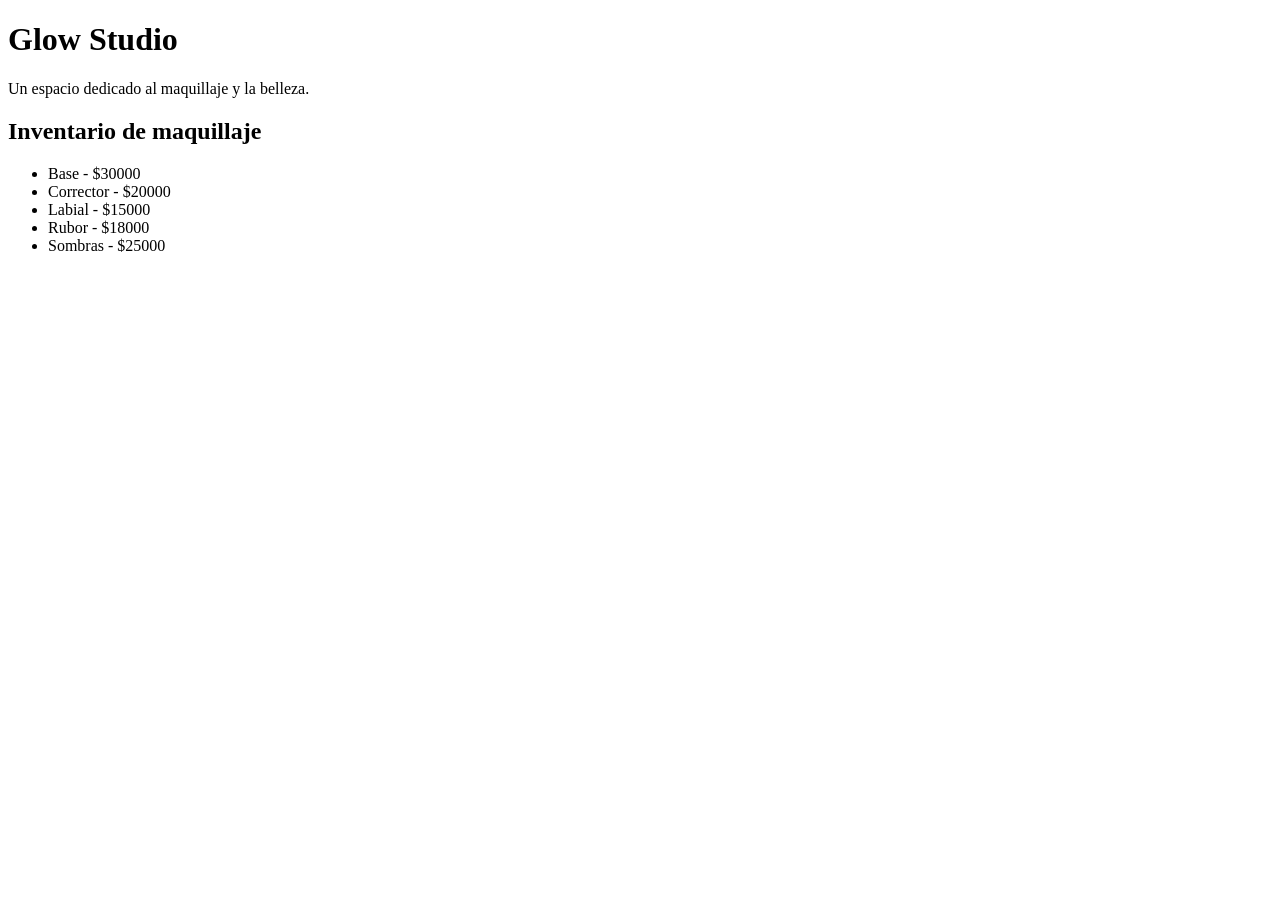
<file: arrays.html>
<!DOCTYPE html>
<html lang="es">
<head>
    <meta charset="UTF-8">
    <title>Glow Studio</title>
</head>
<body>

    <h1>Glow Studio</h1>
    <p>Un espacio dedicado al maquillaje y la belleza.</p>

    <h2>Inventario de maquillaje</h2>
    <ul id="lista"></ul>

    <script src="arrays.js"></script>
</body>
</html>
</file>
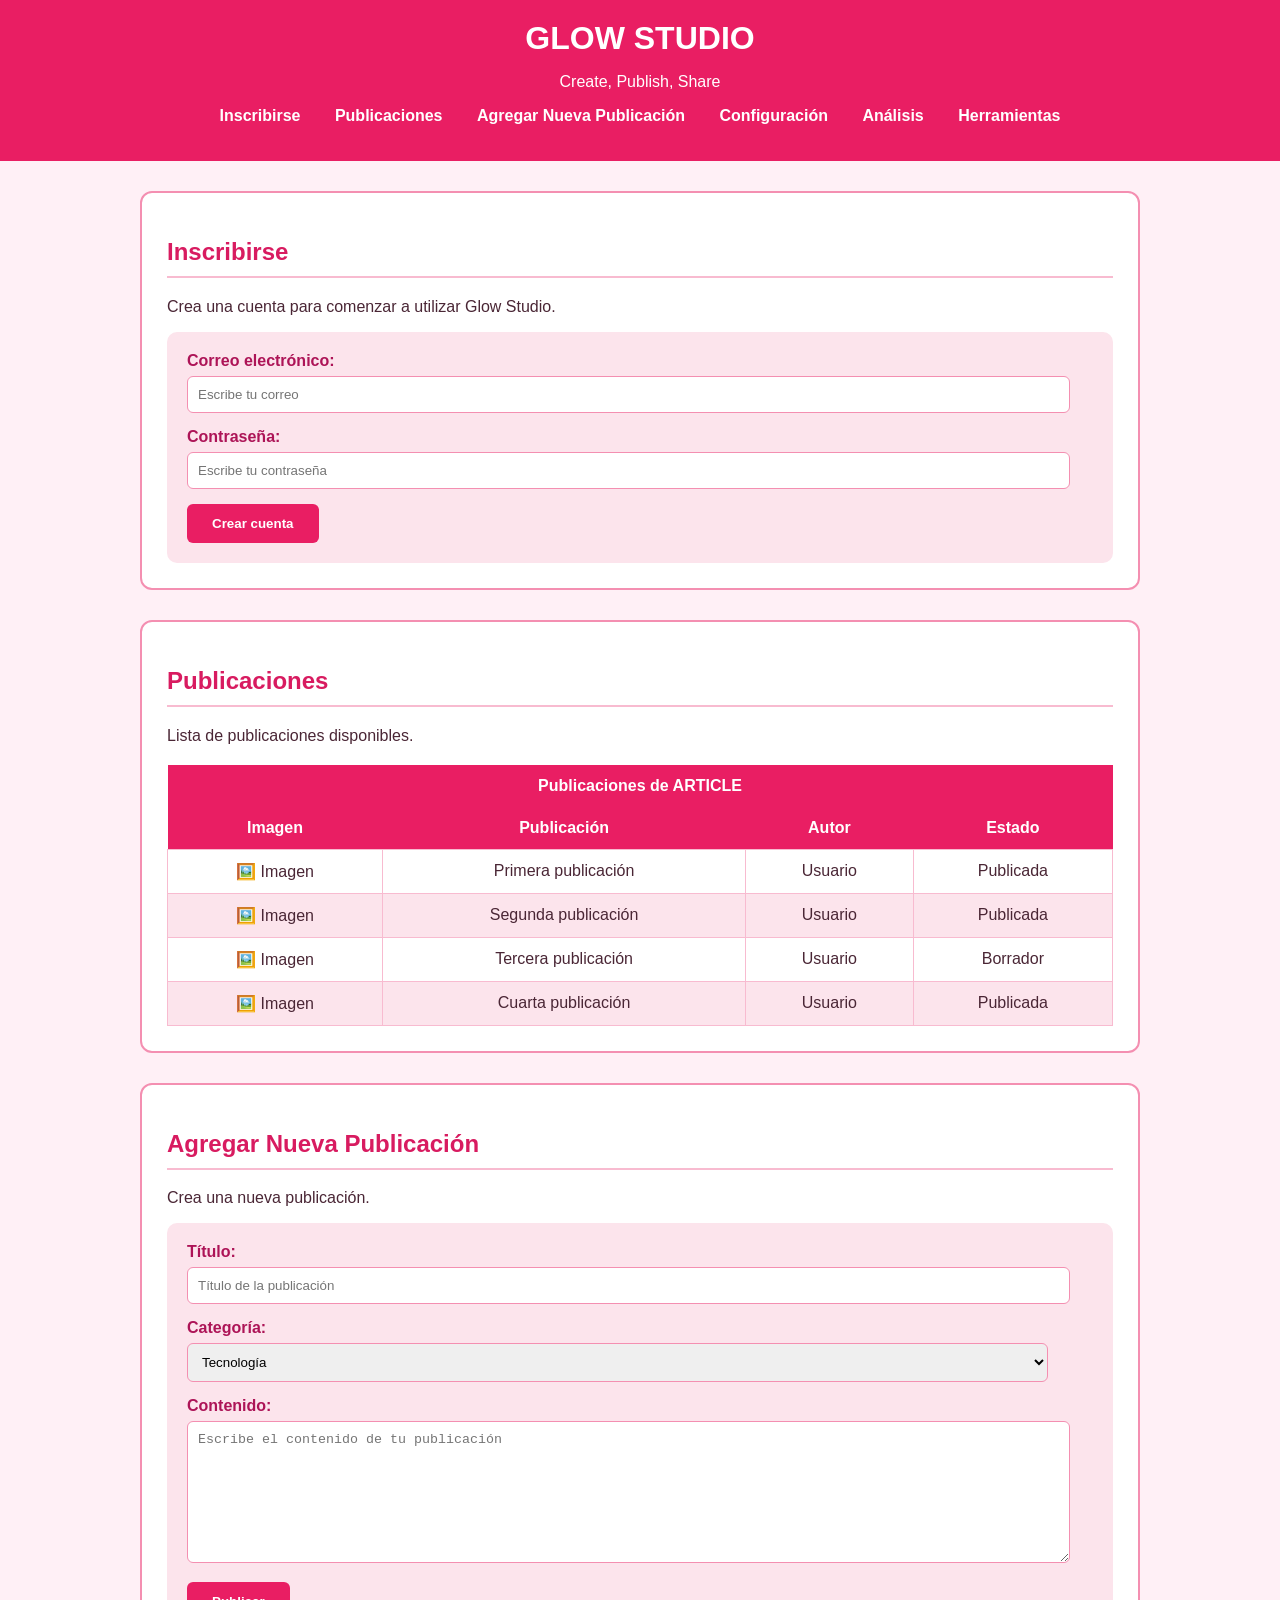
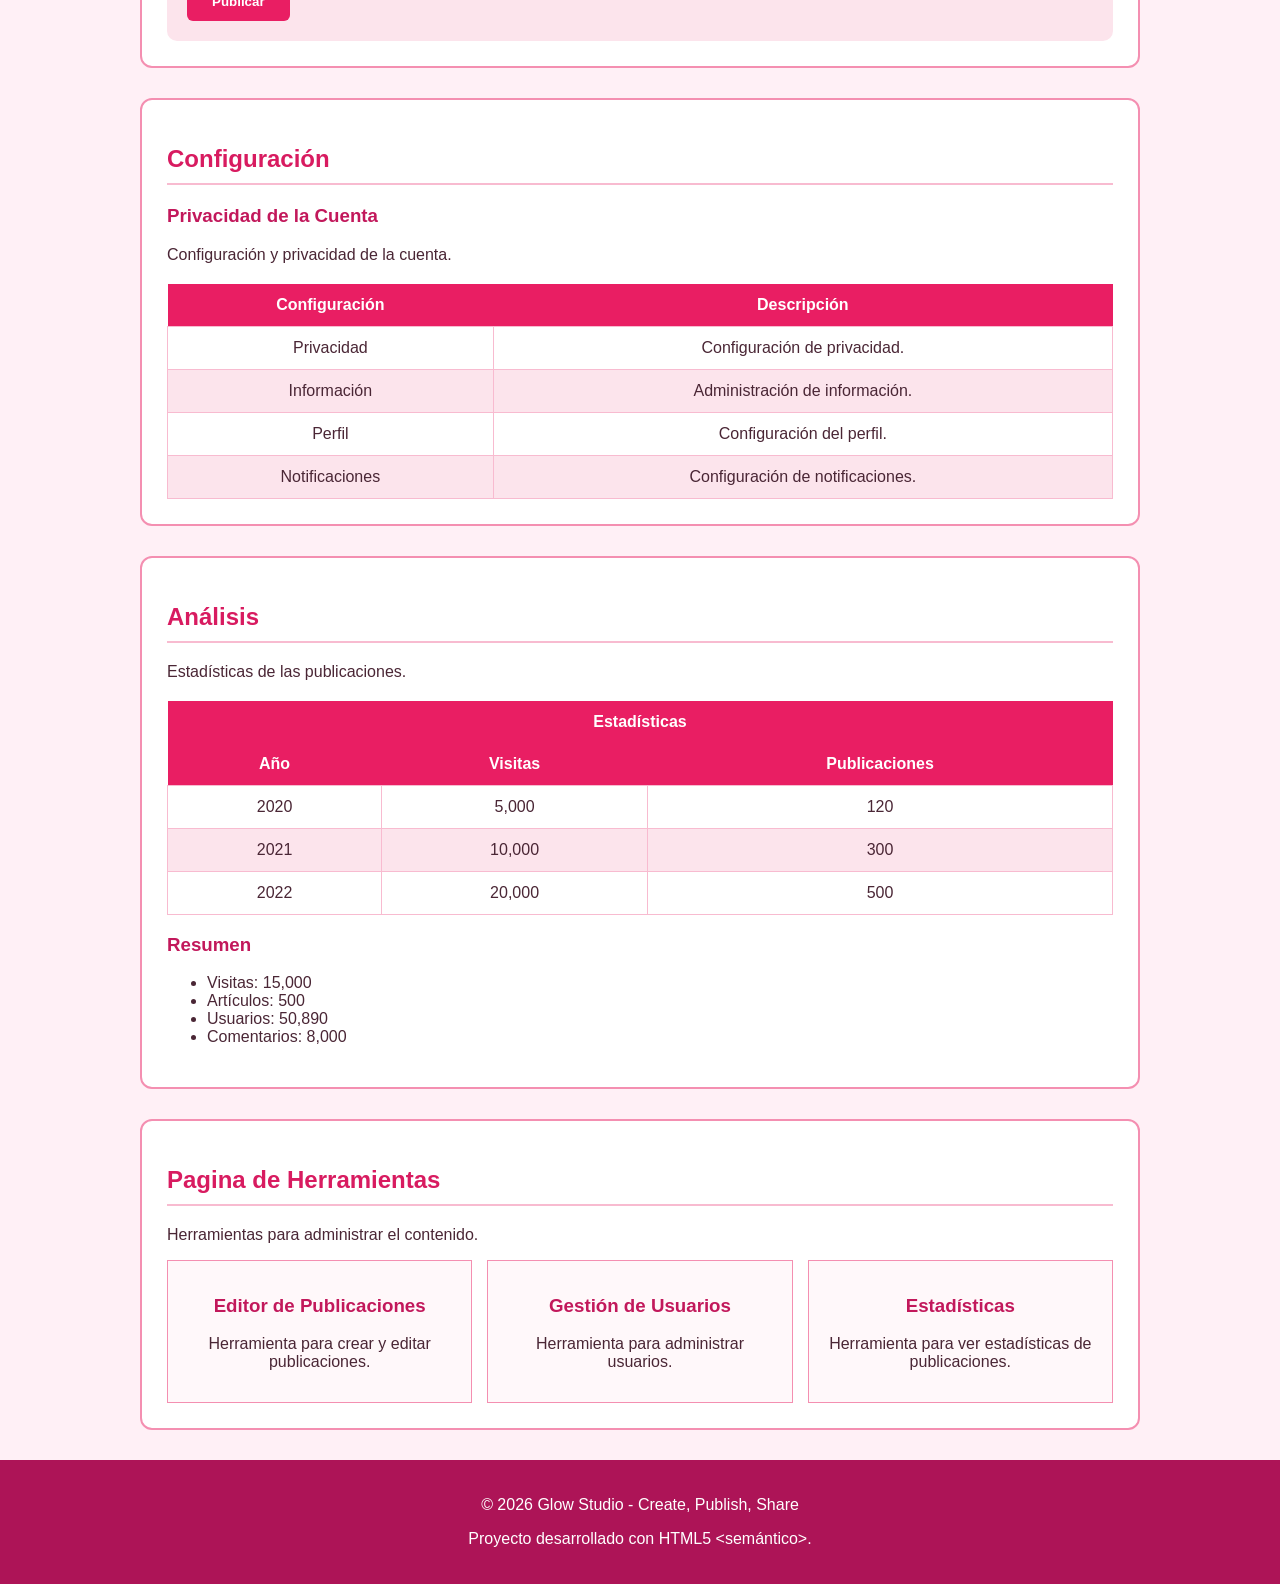
<file: clonacion visual.html>
<!DOCTYPE html>
<html lang="en">
<head>
    <meta charset="UTF-8">
    <meta name="viewport" content="width=<!DOCTYPE html>

    <!DOCTYPE html>
<html lang="es">

<head>
    <meta charset="UTF-8">
    <meta name="viewport" content="width=device-width, initial-scale=1.0">

    <title> Glow studio| Create, Publish, Share</title>

    <style>
        body {
            font-family: Arial, sans-serif;
            background-color: #fff0f6;
            color: #4a2635;
            margin: 0;
        }

        header {
            background-color: #e91e63;
            color: white;
            padding: 20px;
            text-align: center;
        }

        header h1 {
            margin: 0;
        }

        nav ul {
            list-style: none;
            padding: 0;
        }

        nav li {
            display: inline;
            margin: 0 15px;
        }

        nav a {
            color: white;
            text-decoration: none;
            font-weight: bold;
        }

        main {
            width: 90%;
            max-width: 1000px;
            margin: 30px auto;
        }

        section {
            background-color: white;
            border: 2px solid #f48fb1;
            border-radius: 12px;
            padding: 25px;
            margin-bottom: 30px;
        }

        h2 {
            color: #d81b60;
            border-bottom: 2px solid #f8bbd0;
            padding-bottom: 10px;
        }

        h3 {
            color: #c2185b;
        }

        table {
            width: 100%;
            border-collapse: collapse;
            margin-top: 20px;
        }

        th {
            background-color: #e91e63;
            color: white;
            padding: 12px;
        }

        td {
            border: 1px solid #f8bbd0;
            padding: 12px;
            text-align: center;
        }

        tr:nth-child(even) {
            background-color: #fce4ec;
        }

        form {
            background-color: #fce4ec;
            padding: 20px;
            border-radius: 10px;
        }

        label {
            display: block;
            margin-bottom: 6px;
            font-weight: bold;
            color: #ad1457;
        }

        input,
        select,
        textarea {
            width: 95%;
            padding: 10px;
            margin-bottom: 15px;
            border: 1px solid #f48fb1;
            border-radius: 6px;
        }

        button {
            background-color: #e91e63;
            color: white;
            border: none;
            padding: 12px 25px;
            border-radius: 6px;
            cursor: pointer;
            font-weight: bold;
        }

        button:hover {
            background-color: #c2185b;
        }

        footer {
            background-color: #ad1457;
            color: white;
            text-align: center;
            padding: 20px;
        }

        .tarjetas {
            display: flex;
            gap: 15px;
            flex-wrap: wrap;
        }

        .tarjeta {
            border: 1px solid #f48fb1;
            padding: 15px;
            flex: 1;
            min-width: 200px;
            text-align: center;
            background-color: #fff8fa;
        }
    </style>
</head>

<body>

  
    <header>

        <h1>GLOW STUDIO</h1>

        <p>Create, Publish, Share</p>

        <nav>
            <ul>
                <li><a href="#registro">Inscribirse</a></li>
                <li><a href="#posts">Publicaciones</a></li>
                <li><a href="#nuevo">Agregar Nueva Publicación</a></li>
                <li><a href="#settings">Configuración</a></li>
                <li><a href="#analytics">Análisis</a></li>
                <li><a href="#tools">Herramientas</a></li>
            </ul>
        </nav>

    </header>


  
    <main>


     

        <section id="registro">

            <h2>Inscribirse</h2>

            <p>
                Crea una cuenta para comenzar a utilizar Glow Studio.
            </p>

            <form action="#" method="post">

                <label for="email">Correo electrónico:</label>

                <input
                    type="email"
                    id="email"
                    name="email"
                    placeholder="Escribe tu correo"
                    required
                >

                <label for="password">Contraseña:</label>

                <input
                    type="password"
                    id="password"
                    name="password"
                    placeholder="Escribe tu contraseña"
                    required
                >

                <button type="submit">
                    Crear cuenta
                </button>

            </form>

        </section>



        <section id="posts">

            <h2>Publicaciones</h2>

            <p>
                Lista de publicaciones disponibles.
            </p>

            <table>

                <thead>

                    <tr>
                        <th colspan="4">
                            Publicaciones de ARTICLE
                        </th>
                    </tr>

                    <tr>
                        <th>Imagen</th>
                        <th>Publicación</th>
                        <th>Autor</th>
                        <th>Estado</th>
                    </tr>

                </thead>

                <tbody>

                    <tr>
                        <td>🖼️ Imagen</td>
                        <td>Primera publicación</td>
                        <td>Usuario</td>
                        <td>Publicada</td>
                    </tr>

                    <tr>
                        <td>🖼️ Imagen</td>
                        <td>Segunda publicación</td>
                        <td>Usuario</td>
                        <td>Publicada</td>
                    </tr>

                    <tr>
                        <td>🖼️ Imagen</td>
                        <td>Tercera publicación</td>
                        <td>Usuario</td>
                        <td>Borrador</td>
                    </tr>

                    <tr>
                        <td>🖼️ Imagen</td>
                        <td>Cuarta publicación</td>
                        <td>Usuario</td>
                        <td>Publicada</td>
                    </tr>

                </tbody>

            </table>

        </section>


     
        <section id="nuevo">

            <h2>Agregar Nueva Publicación</h2>

            <p>
                Crea una nueva publicación.
            </p>

            <form action="#" method="post">

                <label for="titulo">
                    Título:
                </label>

                <input
                    type="text"
                    id="titulo"
                    name="titulo"
                    placeholder="Título de la publicación"
                    required
                >


                <label for="categoria">
                    Categoría:
                </label>

                <select
                    id="categoria"
                    name="categoria"
                >

                    <option value="tecnologia">
                        Tecnología
                    </option>

                    <option value="educacion">
                        Educación
                    </option>

                    <option value="noticias">
                        Noticias
                    </option>

                    <option value="otros">
                        Otros
                    </option>

                </select>


                <label for="contenido">
                    Contenido:
                </label>

                <textarea
                    id="contenido"
                    name="contenido"
                    rows="8"
                    placeholder="Escribe el contenido de tu publicación"
                ></textarea>


                <button type="submit">
                    Publicar
                </button>

            </form>

        </section>



        <section id="settings">

            <h2>Configuración</h2>

            <h3>Privacidad de la Cuenta</h3>

            <p>
                Configuración y privacidad de la cuenta.
            </p>

            <table>

                <thead>

                    <tr>
                        <th>Configuración</th>
                        <th>Descripción</th>
                    </tr>

                </thead>

                <tbody>

                    <tr>
                        <td>Privacidad</td>
                        <td>Configuración de privacidad.</td>
                    </tr>

                    <tr>
                        <td>Información</td>
                        <td>Administración de información.</td>
                    </tr>

                    <tr>
                        <td>Perfil</td>
                        <td>Configuración del perfil.</td>
                    </tr>

                    <tr>
                        <td>Notificaciones</td>
                        <td>Configuración de notificaciones.</td>
                    </tr>

                </tbody>

            </table>

        </section>


        <section id="analytics">

            <h2>Análisis</h2>

            <p>
                Estadísticas de las publicaciones.
            </p>

            <table>

                <thead>

                    <tr>
                        <th colspan="3">
                            Estadísticas
                        </th>
                    </tr>

                    <tr>
                        <th>Año</th>
                        <th>Visitas</th>
                        <th>Publicaciones</th>
                    </tr>

                </thead>

                <tbody>

                    <tr>
                        <td>2020</td>
                        <td>5,000</td>
                        <td>120</td>
                    </tr>

                    <tr>
                        <td>2021</td>
                        <td>10,000</td>
                        <td>300</td>
                    </tr>

                    <tr>
                        <td>2022</td>
                        <td>20,000</td>
                        <td>500</td>
                    </tr>

                </tbody>

            </table>


            <h3>Resumen</h3>

            <ul>

                <li>Visitas: 15,000</li>
                <li>Artículos: 500</li>
                <li>Usuarios: 50,890</li>
                <li>Comentarios: 8,000</li>

            </ul>

        </section>



        <section id="tools">

            <h2>Pagina de Herramientas</h2>

            <p>
                Herramientas para administrar el contenido.
            </p>


            <div class="tarjetas">

                <article class="tarjeta">

                    <h3>Editor de Publicaciones</h3>

                    <p>
                        Herramienta para crear y editar publicaciones.
                    </p>

                </article>

                <article class="tarjeta">

                    <h3>Gestión de Usuarios</h3>

                    <p>
                        Herramienta para administrar usuarios.
                    </p>

                </article>  

                <article class="tarjeta">

                    <h3>Estadísticas</h3>

                    <p>
                        Herramienta para ver estadísticas de publicaciones.
                    </p>

                </article>  

            </div>

        </section>

    </main>



   

    <footer>

        <p>
            &copy; 2026 Glow Studio - Create, Publish, Share
        </p>

        <p>
           
        </p>

        <p>
            Proyecto desarrollado con HTML5 &lt;semántico&gt;.
        </p>

    </footer>

</body>

</html>
</file>
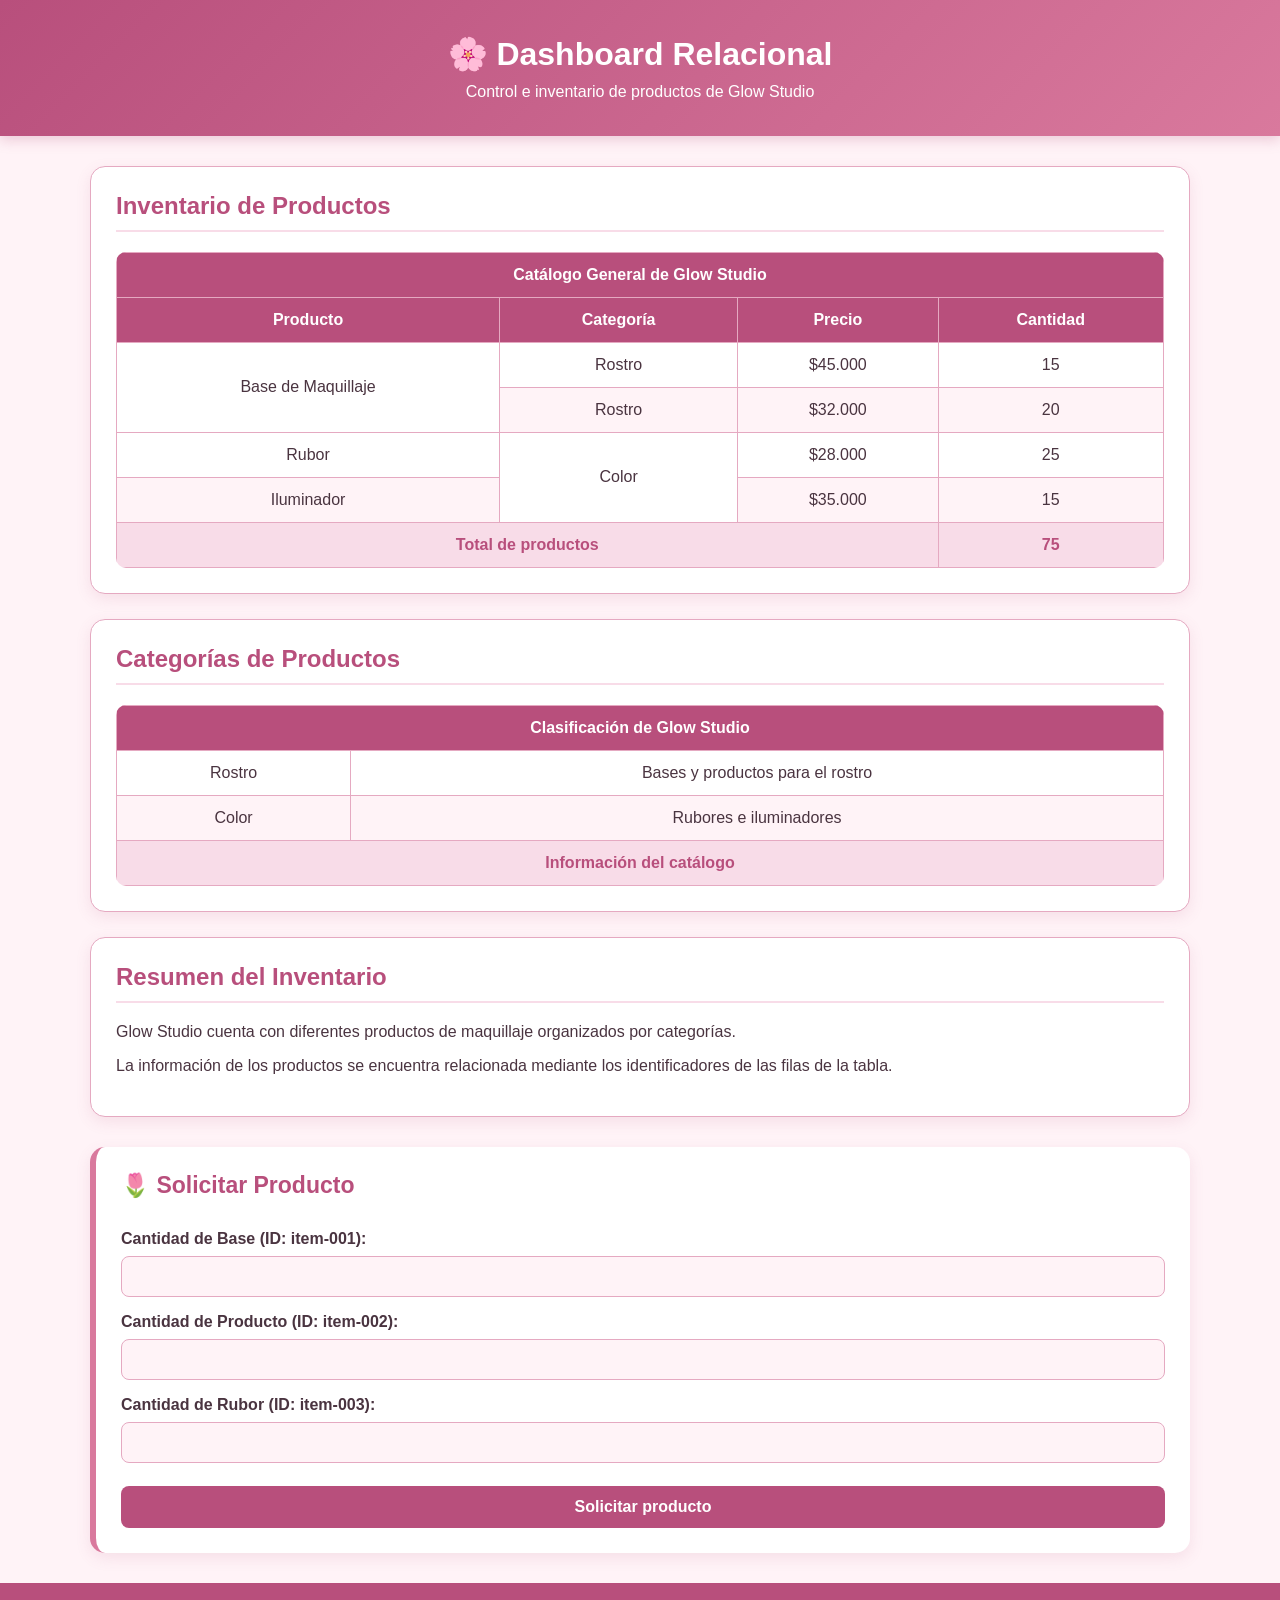
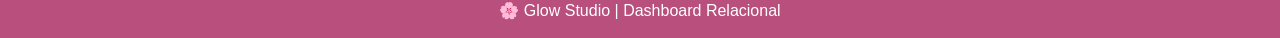
<file: dashboard.html>
<!DOCTYPE html>
<html lang="en">
<head>
    <meta charset="UTF-8">
    <meta name="viewport" content="width=device-width, initial-scale=1.0">

    <title>Dashboard Relacional | Glow Studio</title>

    <style>

        /* =========================
           PALETA DE COLORES
           ========================= */

        :root {
            --rosa-oscuro: #b84f7c;
            --rosa-medio: #d9799d;
            --rosa-claro: #f8dce8;
            --rosa-suave: #fff3f7;
            --blanco: #ffffff;
            --texto: #4a3440;
            --borde: #e5a9c1;
        }


        /* =========================
           ESTILO GENERAL
           ========================= */

        * {
            box-sizing: border-box;
        }

        body {
            margin: 0;
            font-family: Arial, sans-serif;
            background-color: var(--rosa-suave);
            color: var(--texto);
        }


        /* =========================
           HEADER
           ========================= */

        header {
            background: linear-gradient(
                135deg,
                var(--rosa-oscuro),
                var(--rosa-medio)
            );

            color: var(--blanco);
            text-align: center;
            padding: 35px 20px;

            box-shadow: 0 4px 12px rgba(184, 79, 124, 0.25);
        }

        header h1 {
            margin: 0 0 10px;
            font-size: 32px;
        }

        header p {
            margin: 0;
            font-size: 16px;
        }


        /* =========================
           MAIN
           ========================= */

        main {
            width: 90%;
            max-width: 1100px;
            margin: 30px auto;
        }


        /* =========================
           SECCIONES
           ========================= */

        section {
            background-color: var(--blanco);

            padding: 25px;
            margin-bottom: 25px;

            border-radius: 15px;
            border: 1px solid var(--borde);

            box-shadow: 0 5px 15px rgba(184, 79, 124, 0.12);
        }

        section h2 {
            color: var(--rosa-oscuro);
            margin-top: 0;

            border-bottom: 2px solid var(--rosa-claro);
            padding-bottom: 10px;
        }


        /* =========================
           TABLAS
           ========================= */

        table {
            width: 100%;
            border-collapse: collapse;
            overflow: hidden;
            border-radius: 10px;
        }

        th,
        td {
            padding: 13px;
            text-align: center;
            border: 1px solid var(--borde);
        }

        thead th {
            background-color: var(--rosa-oscuro);
            color: var(--blanco);
        }

        tbody tr:nth-child(even) {
            background-color: var(--rosa-suave);
        }

        tbody tr:hover {
            background-color: var(--rosa-claro);
        }

        tfoot td {
            background-color: var(--rosa-claro);
            color: var(--rosa-oscuro);
            font-weight: bold;
        }


        /* =========================
           ASIDE
           ========================= */

        aside {
            width: 90%;
            max-width: 1100px;

            margin: 0 auto 30px;

            padding: 25px;

            background-color: var(--blanco);

            border-left: 6px solid var(--rosa-medio);
            border-radius: 15px;

            box-shadow: 0 5px 15px rgba(184, 79, 124, 0.12);
        }

        aside h3 {
            color: var(--rosa-oscuro);
            margin-top: 0;
            font-size: 23px;
        }


        /* =========================
           FORMULARIO
           ========================= */

        form {
            display: grid;
            gap: 8px;
        }

        label {
            margin-top: 8px;
            font-weight: bold;
            color: var(--texto);
        }

        input {
            width: 100%;
            padding: 11px;

            border: 1px solid var(--borde);
            border-radius: 8px;

            background-color: var(--rosa-suave);
            color: var(--texto);

            font-size: 15px;
        }

        input:focus {
            outline: 2px solid var(--rosa-medio);
            background-color: var(--blanco);
        }


        /* =========================
           BOTÓN
           ========================= */

        button {
            margin-top: 15px;

            padding: 12px 20px;

            border: none;
            border-radius: 8px;

            background-color: var(--rosa-oscuro);
            color: var(--blanco);

            font-size: 16px;
            font-weight: bold;

            cursor: pointer;
        }

        button:hover {
            background-color: var(--rosa-medio);
        }


        /* =========================
           FOOTER
           ========================= */

        footer {
            background-color: var(--rosa-oscuro);

            color: var(--blanco);

            text-align: center;

            padding: 18px;

            margin-top: 30px;
        }

        footer p {
            margin: 0;
        }


        /* =========================
           RESPONSIVE
           ========================= */

        @media (max-width: 700px) {

            main,
            aside {
                width: 95%;
            }

            section {
                padding: 15px;
            }

            table {
                font-size: 13px;
            }

            th,
            td {
                padding: 8px;
            }

            header h1 {
                font-size: 25px;
            }
        }

    </style>
</head>


<body>

    <!-- ENCABEZADO -->
    <header>
        <h1>🌸 Dashboard Relacional</h1>
        <p>Control e inventario de productos de Glow Studio</p>
    </header>


    <main>

        <!-- =========================
             SECCIÓN 1
             ========================= -->

        <section id="inventario">

            <h2>Inventario de Productos</h2>

            <table>

                <colgroup>
                    <col>
                    <col>
                    <col>
                    <col>
                </colgroup>


                <thead>

                    <tr>
                        <th colspan="4">
                            Catálogo General de Glow Studio
                        </th>
                    </tr>

                    <tr>
                        <th>Producto</th>
                        <th>Categoría</th>
                        <th>Precio</th>
                        <th>Cantidad</th>
                    </tr>

                </thead>


                <tbody>

                    <tr id="item-001">

                        <td rowspan="2">
                            Base de Maquillaje
                        </td>

                        <td>Rostro</td>

                        <td>$45.000</td>

                        <td>15</td>

                    </tr>


                    <tr id="item-002">

                        <td>Rostro</td>

                        <td>$32.000</td>

                        <td>20</td>

                    </tr>


                    <tr id="item-003">

                        <td>
                            Rubor
                        </td>

                        <td rowspan="2">
                            Color
                        </td>

                        <td>$28.000</td>

                        <td>25</td>

                    </tr>


                    <tr id="item-004">

                        <td>
                            Iluminador
                        </td>

                        <td>$35.000</td>

                        <td>15</td>

                    </tr>

                </tbody>


                <tfoot>

                    <tr>

                        <td colspan="3">
                            Total de productos
                        </td>

                        <td>
                            75
                        </td>

                    </tr>

                </tfoot>

            </table>

        </section>


        <!-- =========================
             SECCIÓN 2
             ========================= -->

        <section id="categorias">

            <h2>Categorías de Productos</h2>

            <table>

                <colgroup>
                    <col>
                    <col>
                </colgroup>


                <thead>

                    <tr>

                        <th colspan="2">
                            Clasificación de Glow Studio
                        </th>

                    </tr>

                </thead>


                <tbody>

                    <tr>

                        <td>
                            Rostro
                        </td>

                        <td>
                            Bases y productos para el rostro
                        </td>

                    </tr>


                    <tr>

                        <td>
                            Color
                        </td>

                        <td>
                            Rubores e iluminadores
                        </td>

                    </tr>

                </tbody>


                <tfoot>

                    <tr>

                        <td colspan="2">
                            Información del catálogo
                        </td>

                    </tr>

                </tfoot>

            </table>

        </section>


        <!-- =========================
             SECCIÓN 3
             ========================= -->

        <section id="resumen">

            <h2>Resumen del Inventario</h2>

            <p>
                Glow Studio cuenta con diferentes productos de
                maquillaje organizados por categorías.
            </p>

            <p>
                La información de los productos se encuentra
                relacionada mediante los identificadores de las
                filas de la tabla.
            </p>

        </section>

    </main>


    <!-- =========================
         FORMULARIO COMPLEMENTARIO
         ========================= -->

    <aside>

        <h3>🌷 Solicitar Producto</h3>

        <form action="/pedido">


            <label for="req-001">
                Cantidad de Base (ID: item-001):
            </label>

            <input
                type="number"
                id="req-001"
                name="cantidad_base"
                min="1"
                tabindex="2"
            >


            <label for="req-002">
                Cantidad de Producto (ID: item-002):
            </label>

            <input
                type="number"
                id="req-002"
                name="cantidad_producto"
                min="1"
                tabindex="1"
            >


            <label for="req-003">
                Cantidad de Rubor (ID: item-003):
            </label>

            <input
                type="number"
                id="req-003"
                name="cantidad_rubor"
                min="1"
                tabindex="3"
            >


            <button type="submit" tabindex="4">
                Solicitar producto
            </button>

        </form>

    </aside>


    <!-- PIE DE PÁGINA -->

    <footer>

        <p>
            🌸 Glow Studio | Dashboard Relacional
        </p>

    </footer>

</body>

</html>
</file>
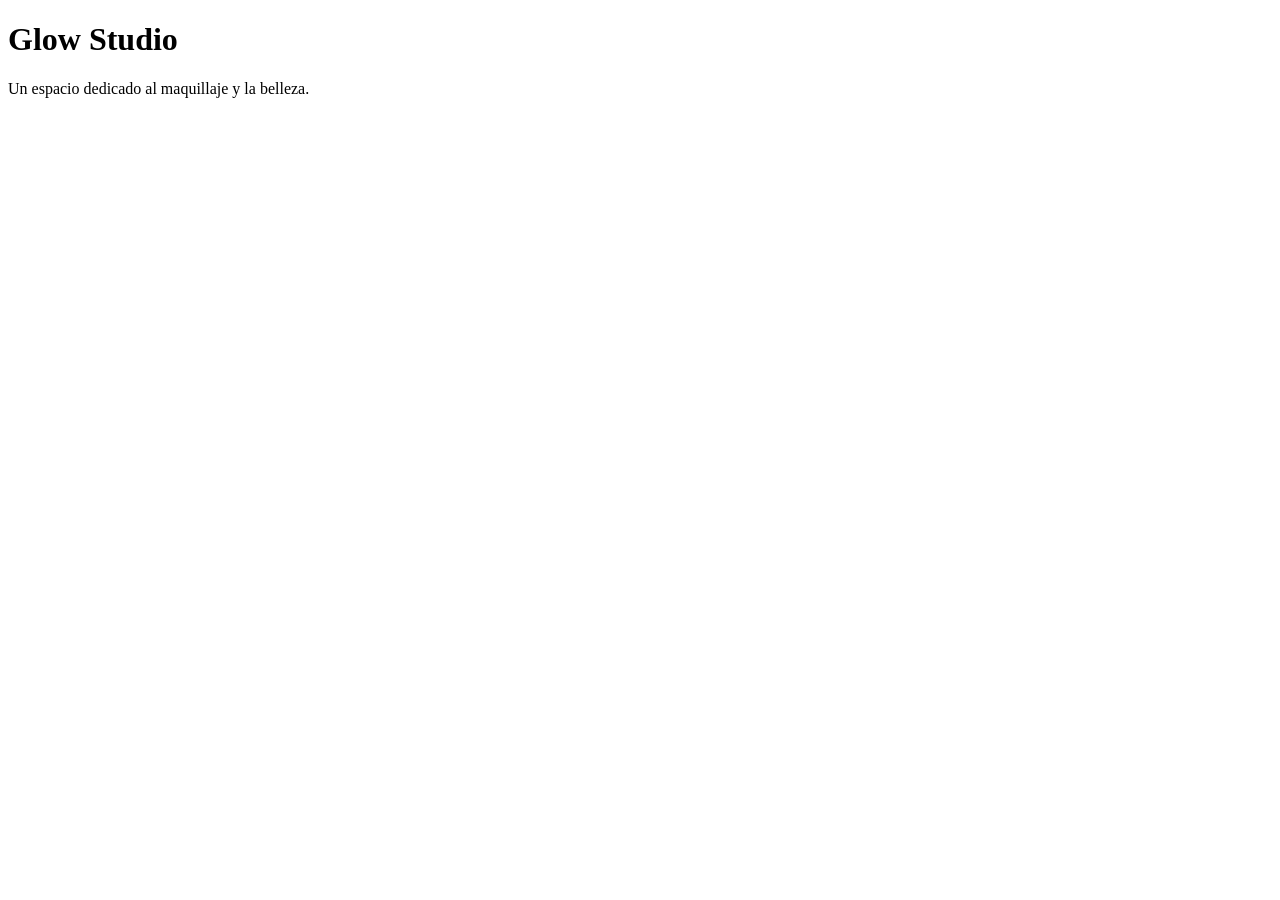
<file: decisiones.html>
<!DOCTYPE html>
<html lang="es">
<head>
    <meta charset="UTF-8">
    <title>Glow Studio</title>

</head>

<body>

    <h1>Glow Studio</h1>

    <p>Un espacio dedicado al maquillaje y la belleza.</p>

    <script src="script.js"></script>

</body>
</html>
</file>
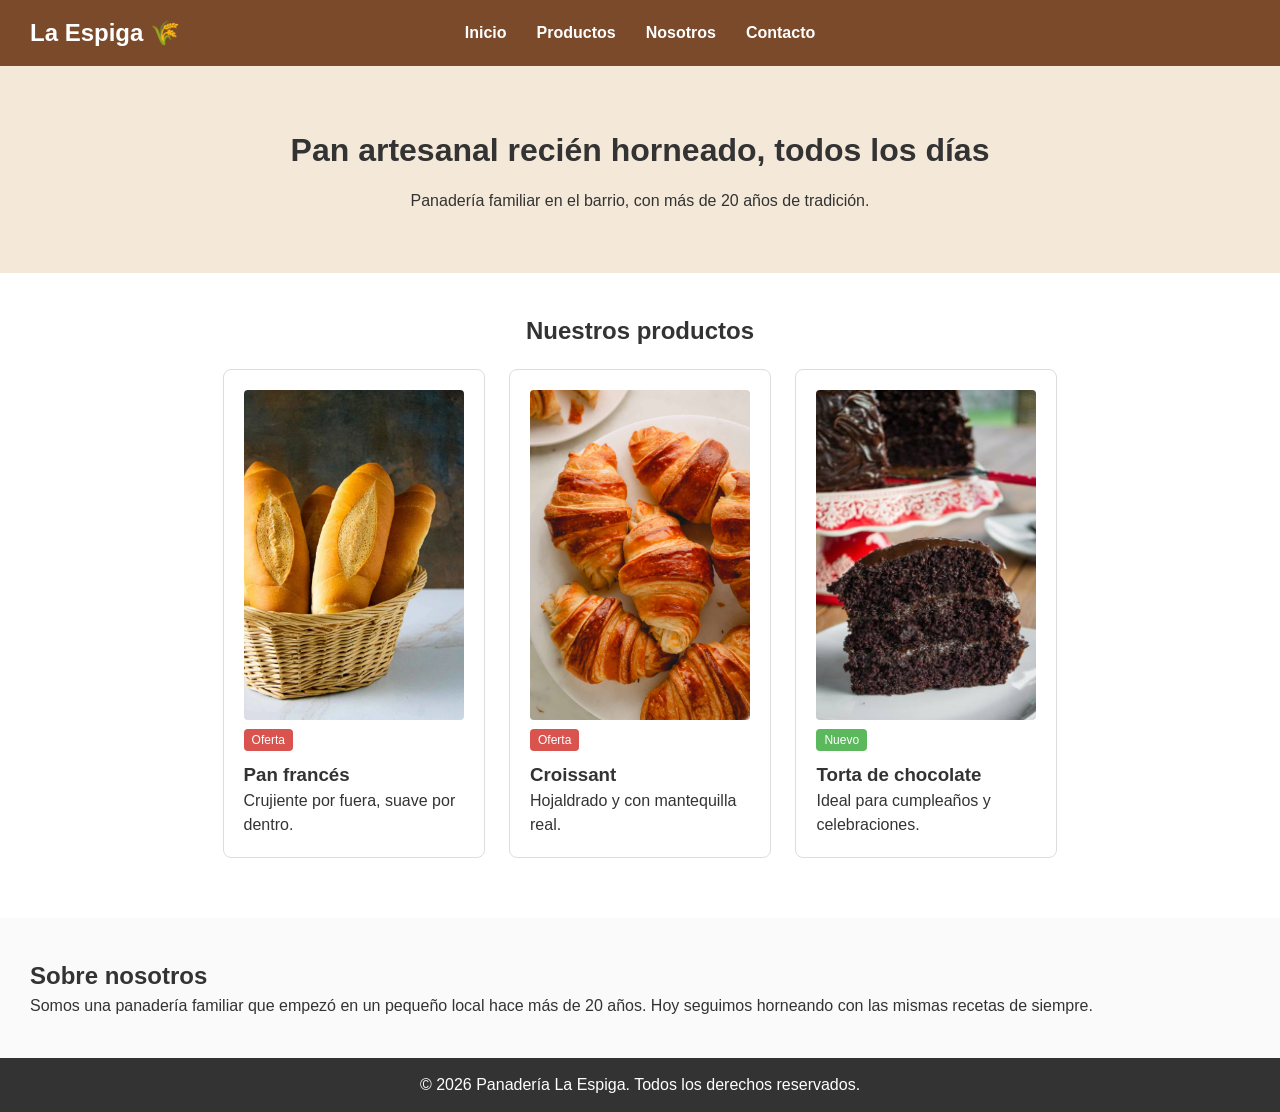
<file: desastre.html>
<!DOCTYPE html>
<html lang="es">
<head>
  <meta charset="UTF-8">
  <meta name="viewport" content="width=device-width, initial-scale=1.0">
  <title>Panadería La Espiga</title>
  <link rel="stylesheet" href="css/desastre.css">
</head>

<body>

  <header class="cabecera">
    <div class="logo">La Espiga 🌾</div>

    <nav class="menu-nav">
      <ul>
        <li><a href="#inicio">Inicio</a></li>
        <li><a href="#productos">Productos</a></li>
        <li><a href="#nosotros">Nosotros</a></li>
        <li><a href="#contacto">Contacto</a></li>
      </ul>
    </nav>
  </header>

  <main>
    <section id="inicio" class="hero">

      <h1>Pan artesanal recién horneado, todos los días</h1>

      <p>Panadería familiar en el barrio, con más de 20 años de tradición.</p>

    </section>

    <section id="productos" class="productos">

      <h2>Nuestros productos</h2>

      <div class="lista-productos">

        

        <article class="producto-card">
          <img src="img/Pan frances.webp" alt="Pan francés">
          <span class="etiqueta-oferta">Oferta</span>
          <h3>Pan francés</h3>
          <p>Crujiente por fuera, suave por dentro.</p>
           </article>
        

        <article class="producto-card">
          <img src="img/croissants.jpg" alt="Croissant">
          <span class="etiqueta-oferta">Oferta</span>

          <h3>Croissant</h3>
          <p>Hojaldrado y con mantequilla real.</p>
        </article>

        <article class="producto-card">
          <img src="img/tarta de chocolate.jpg" alt="Torta de chocolate">
          
          <span class="etiqueta-nuevo">Nuevo</span>
          

          <h3>Torta de chocolate</h3>
          <p>Ideal para cumpleaños y celebraciones.</p>
        </article>

      </div>
    </section>

    <section id="nosotros" class="nosotros">

      <h2>Sobre nosotros</h2>
      <p>Somos una panadería familiar que empezó en un pequeño local hace más de 20 años. Hoy seguimos horneando con las mismas recetas de siempre.</p>

    </section>
  </main>

  <footer class="pie">

    <p>&copy; 2026 Panadería La Espiga. Todos los derechos reservados.</p>

  </footer>

</body>
</html>
</file>
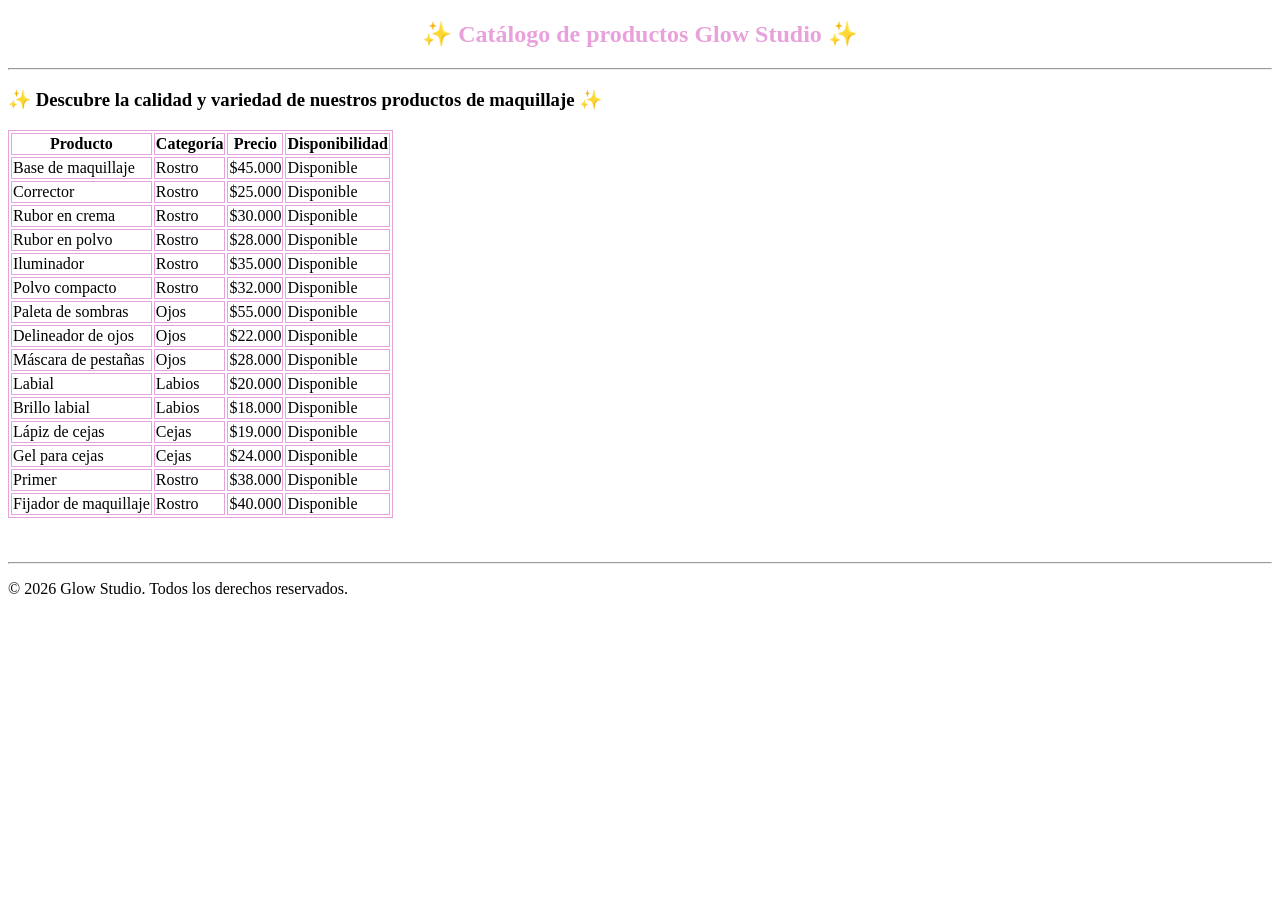
<file: list.html>
<!DOCTYPE html>
<html lang="en">
<head>

    <meta charset="UTF-8">
    <meta name="viewport" content="width=device-width, initial-scale=1.0">

    <title> Productos </title>

</head>
<body>
    
<center>
<section class="productos">
    <h2 style="color: #e8a1da;">✨ Catálogo de productos Glow Studio ✨</h2>
    </center>

    <hr>

    <p style="color: #e8a1da; font-size: 1.2em; text-align: center;">
        <h3>✨ Descubre la calidad y variedad de nuestros productos de maquillaje ✨</h3>   

   <table border="1" bordercolor="#e8a1da">
        <thead>
            <tr>
                <th>Producto</th>
                <th>Categoría</th>
                <th>Precio</th>
                <th>Disponibilidad</th>
            </tr>
        </thead>

        <tbody>
            <tr>
                <td>Base de maquillaje</td>
                <td>Rostro</td>
                <td>$45.000</td>
                <td>Disponible</td>
            </tr>

            <tr>
                <td>Corrector</td>
                <td>Rostro</td>
                <td>$25.000</td>
                <td>Disponible</td>
            </tr>

            <tr>
                <td>Rubor en crema</td>
                <td>Rostro</td>
                <td>$30.000</td>
                <td>Disponible</td>
            </tr>

            <tr>
                <td>Rubor en polvo</td>
                <td>Rostro</td>
                <td>$28.000</td>
                <td>Disponible</td>
            </tr>

            <tr>
                <td>Iluminador</td>
                <td>Rostro</td>
                <td>$35.000</td>
                <td>Disponible</td>
            </tr>

            <tr>
                <td>Polvo compacto</td>
                <td>Rostro</td>
                <td>$32.000</td>
                <td>Disponible</td>
            </tr>

            <tr>
                <td>Paleta de sombras</td>
                <td>Ojos</td>
                <td>$55.000</td>
                <td>Disponible</td>
            </tr>

            <tr>
                <td>Delineador de ojos</td>
                <td>Ojos</td>
                <td>$22.000</td>
                <td>Disponible</td>
            </tr>

            <tr>
                <td>Máscara de pestañas</td>
                <td>Ojos</td>
                <td>$28.000</td>
                <td>Disponible</td>
            </tr>

            <tr>
                <td>Labial</td>
                <td>Labios</td>
                <td>$20.000</td>
                <td>Disponible</td>
            </tr>

            <tr>
                <td>Brillo labial</td>
                <td>Labios</td>
                <td>$18.000</td>
                <td>Disponible</td>
            </tr>

            <tr>
                <td>Lápiz de cejas</td>
                <td>Cejas</td>
                <td>$19.000</td>
                <td>Disponible</td>
            </tr>

            <tr>
                <td>Gel para cejas</td>
                <td>Cejas</td>
                <td>$24.000</td>
                <td>Disponible</td>
            </tr>

            <tr>
                <td>Primer</td>
                <td>Rostro</td>
                <td>$38.000</td>
                <td>Disponible</td>
            </tr>

            <tr>
                <td>Fijador de maquillaje</td>
                <td>Rostro</td>
                <td>$40.000</td>
                <td>Disponible</td>
            </tr>
        </tbody>
    </table>
</section>

<br><br>
<hr>

<footer>
    <p>© 2026 Glow Studio. Todos los derechos reservados.</p>
</footer>
</body>

</html>
</file>
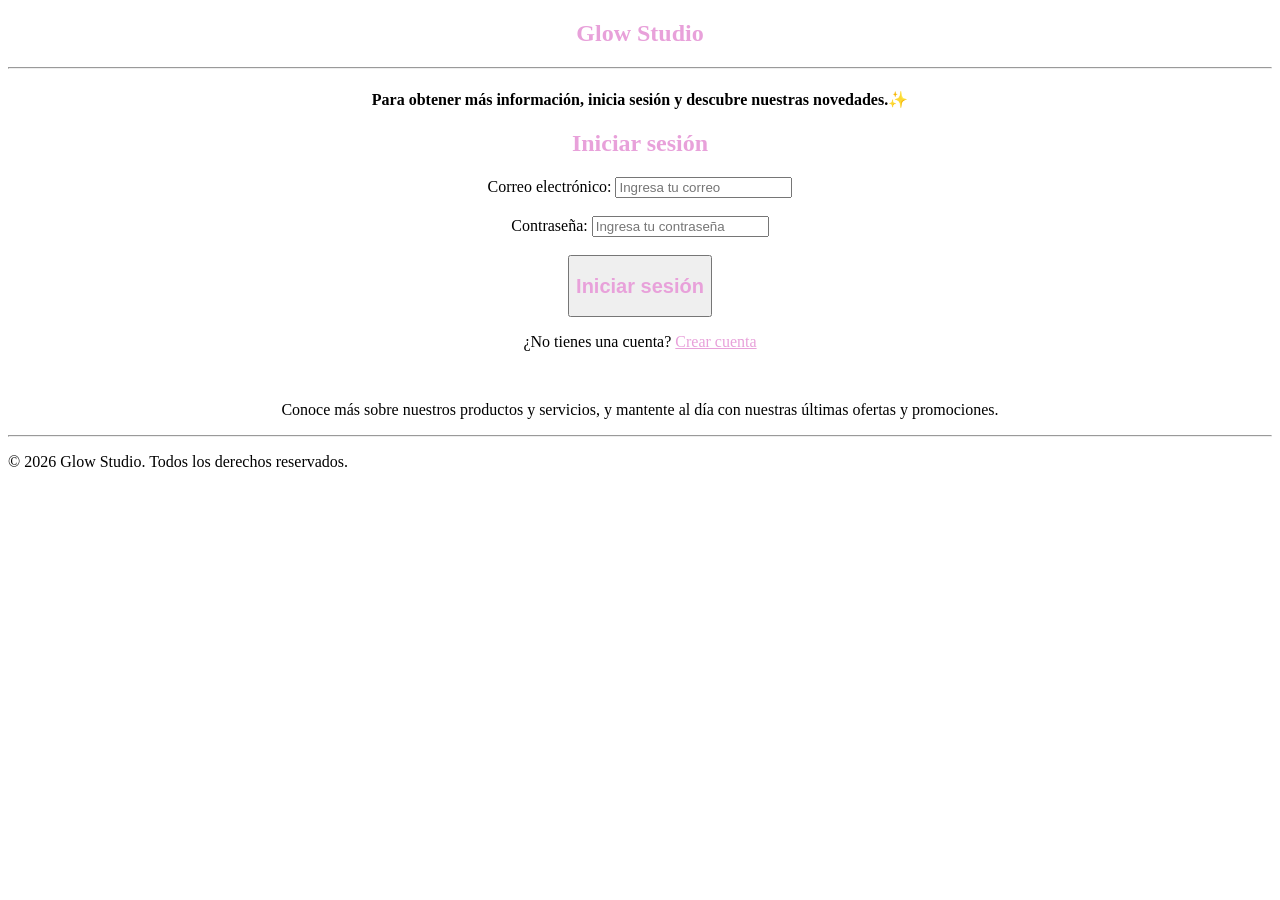
<file: login.html>
<!DOCTYPE html>
<html lang="en">
<head>
  <!DOCTYPE html>
<html lang="es">

<head>
    <meta charset="UTF-8">
    <meta name="viewport" content="width=device-width, initial-scale=1.0">

    <title> Iniciar sesión </title>
</head>

<body>

    <header>

       <center>

         <h2 style="color: #e8a1da;"> Glow Studio </h2> 

       

       <hr>

        <p> 
            <h4> Para obtener más información, inicia sesión y descubre nuestras novedades.✨
</h4> 
        </p>

        </center>

    </header>

    <main>

     <center>

        <section>

          <h2 style="color: #e8a1da;"> Iniciar sesión </h2> 

            <form>

     <label for="correo">Correo electrónico:</label>
                <input type="email" id="correo" name="correo" placeholder="Ingresa tu correo" required>

                <br><br>

                <label for="contraseña">Contraseña:</label>
                <input type="password" id="contraseña" name="contraseña" placeholder="Ingresa tu contraseña" required>

                <br><br>

<a href="https://github.com/sararox-54/maquillaje123.git"> 

    <button type="button"> <h1 style="color: #e8a1da;">
        Iniciar sesión 
    </h1> </button> </a>

                
            </form>

           
            <p>¿No tienes una cuenta? <a href="#" style="color: #e8a1da;">Crear cuenta</a></p>

        </section>

        </center>

    </main>
    <br>

    <p> <center> Conoce más sobre nuestros productos y servicios, 
        y mantente al día con nuestras últimas ofertas y promociones. </center> </p>   

       
    <hr>

    <footer>
        <p> &copy; 2026 Glow Studio. Todos los derechos reservados.

        </p>

    </footer>

</body>
</html>
</file>
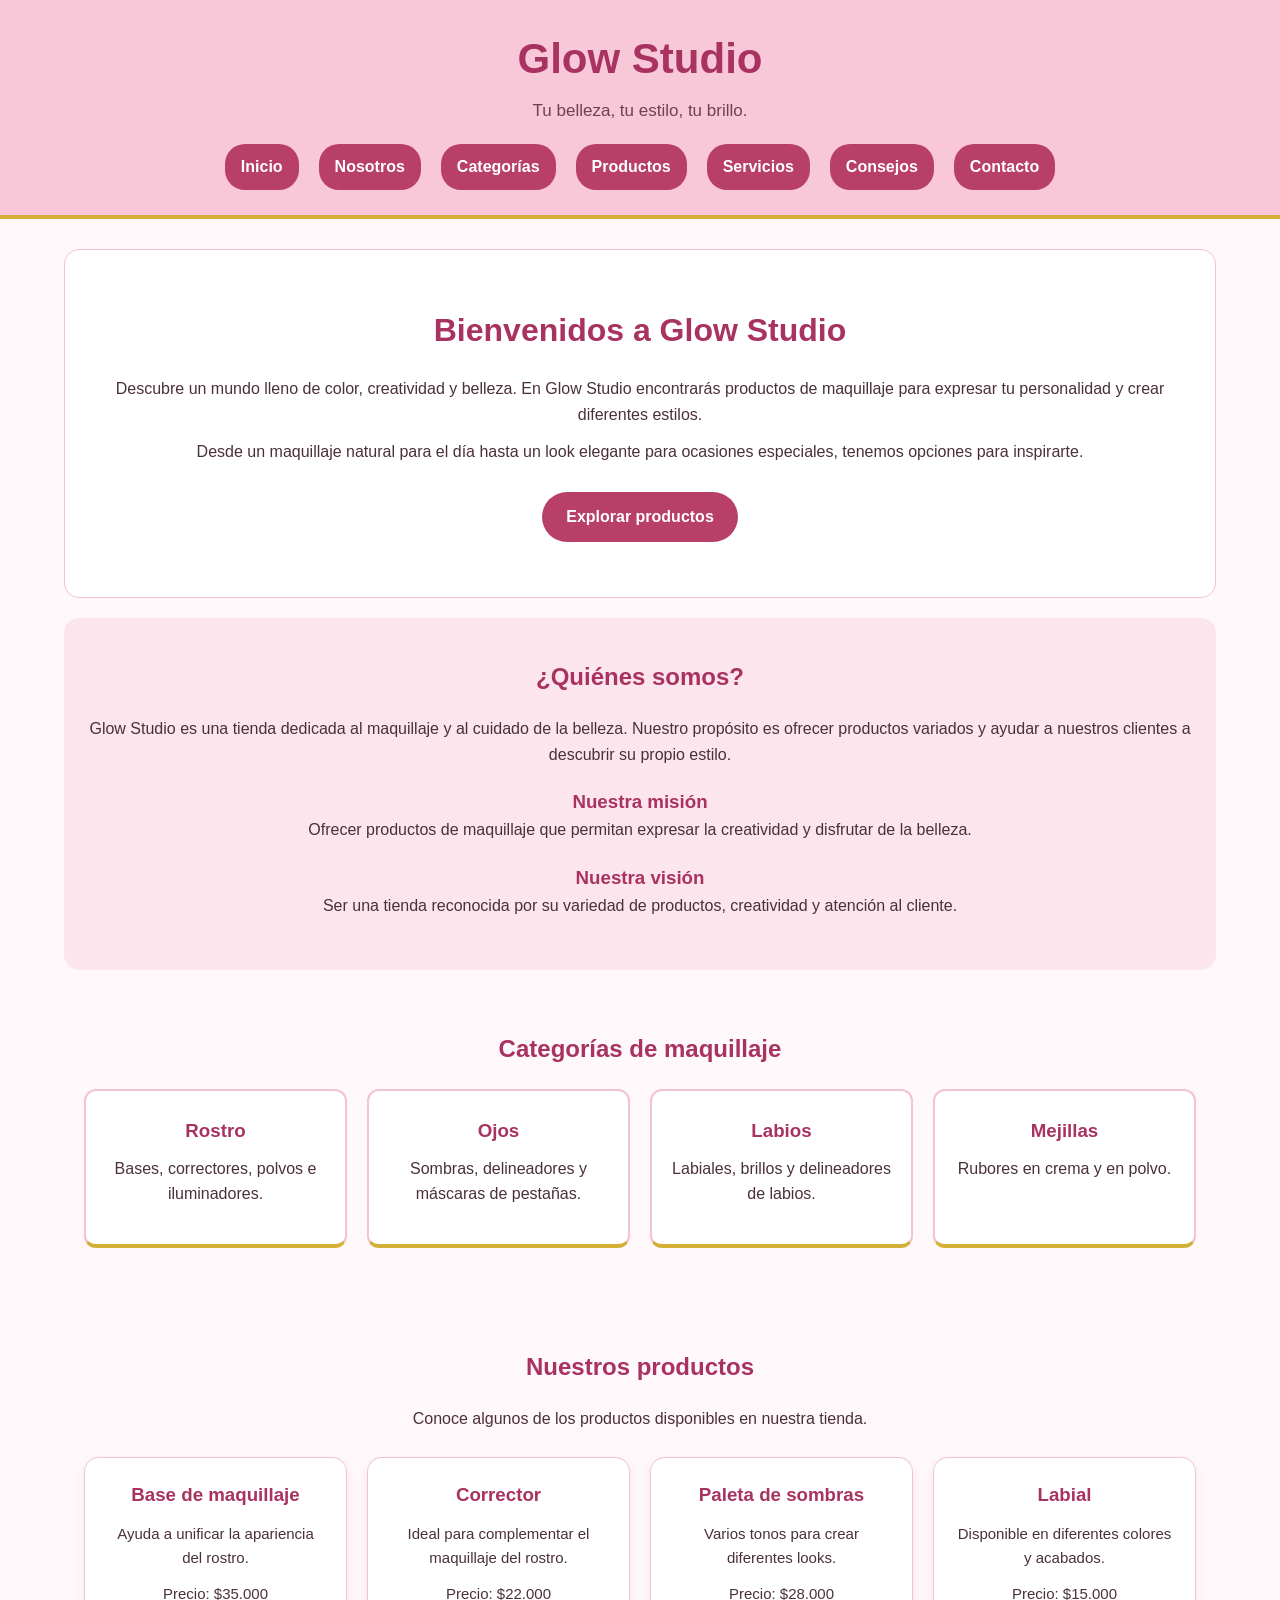
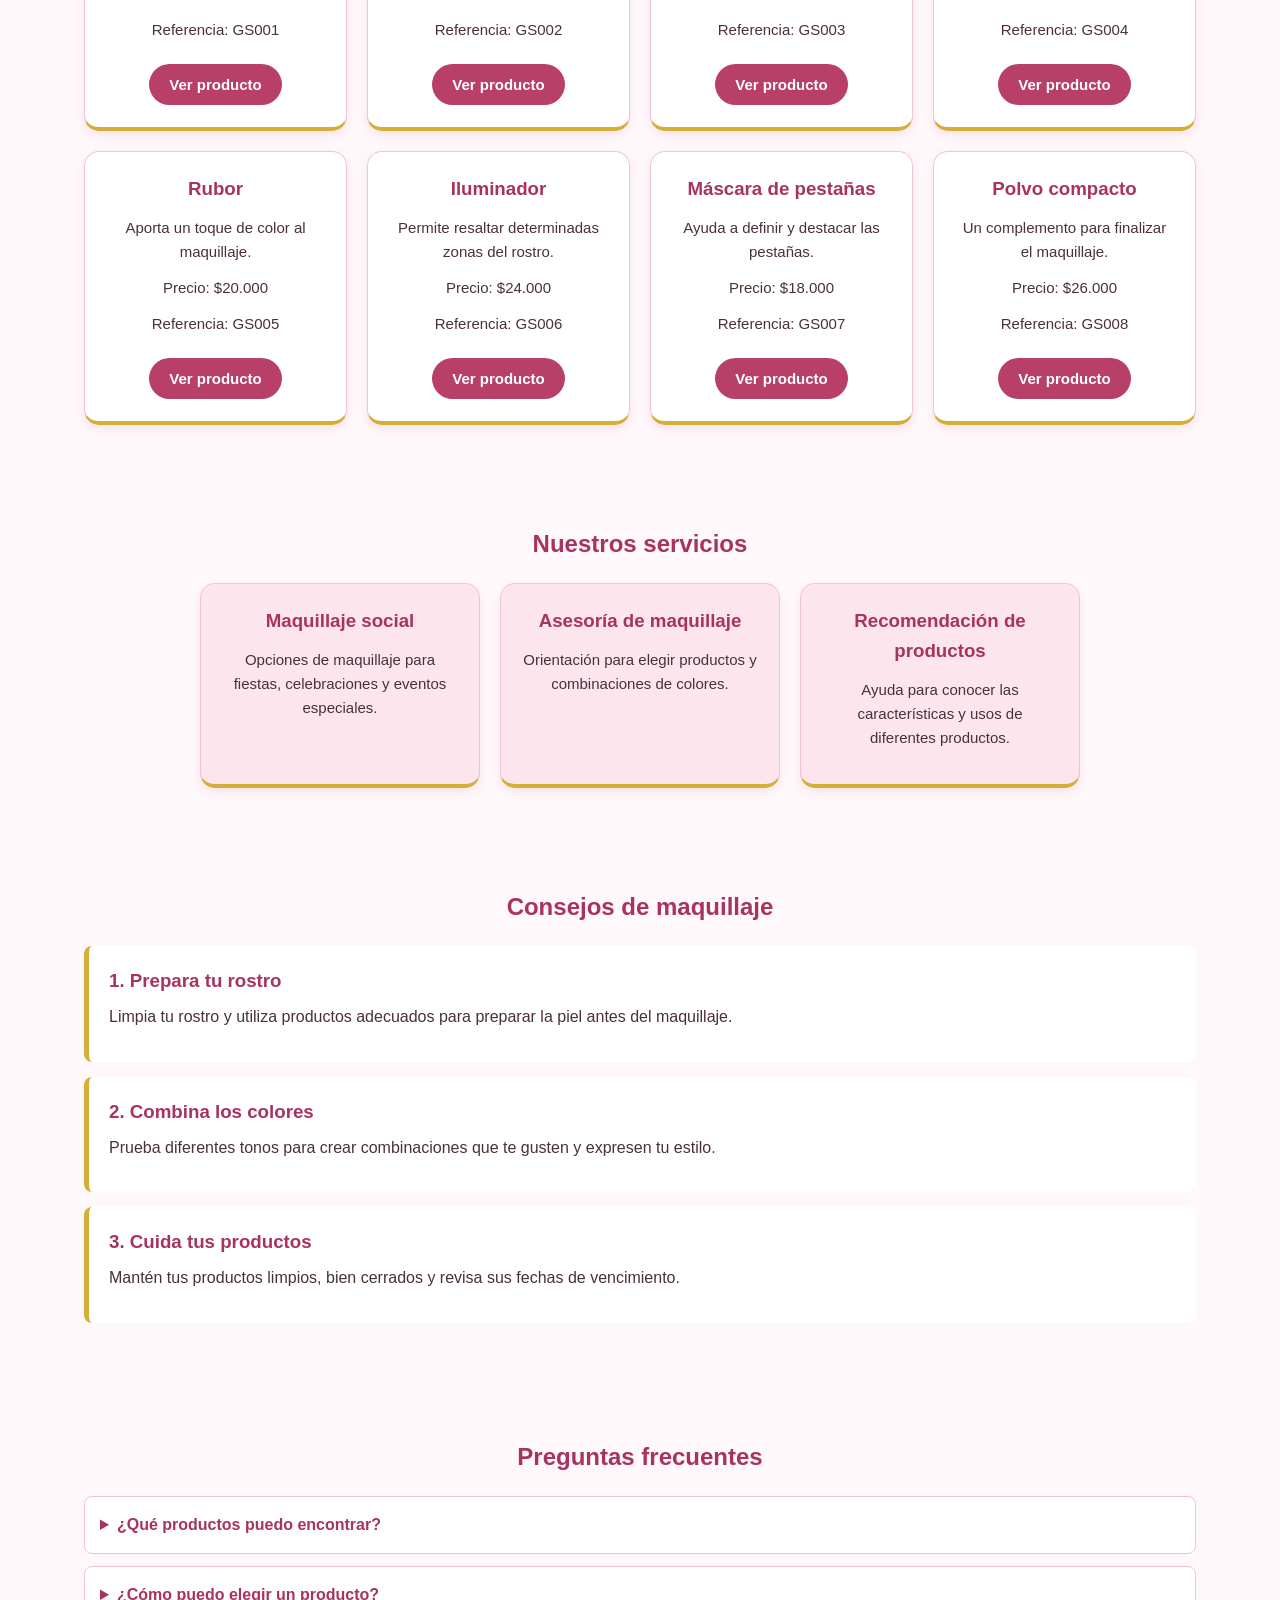
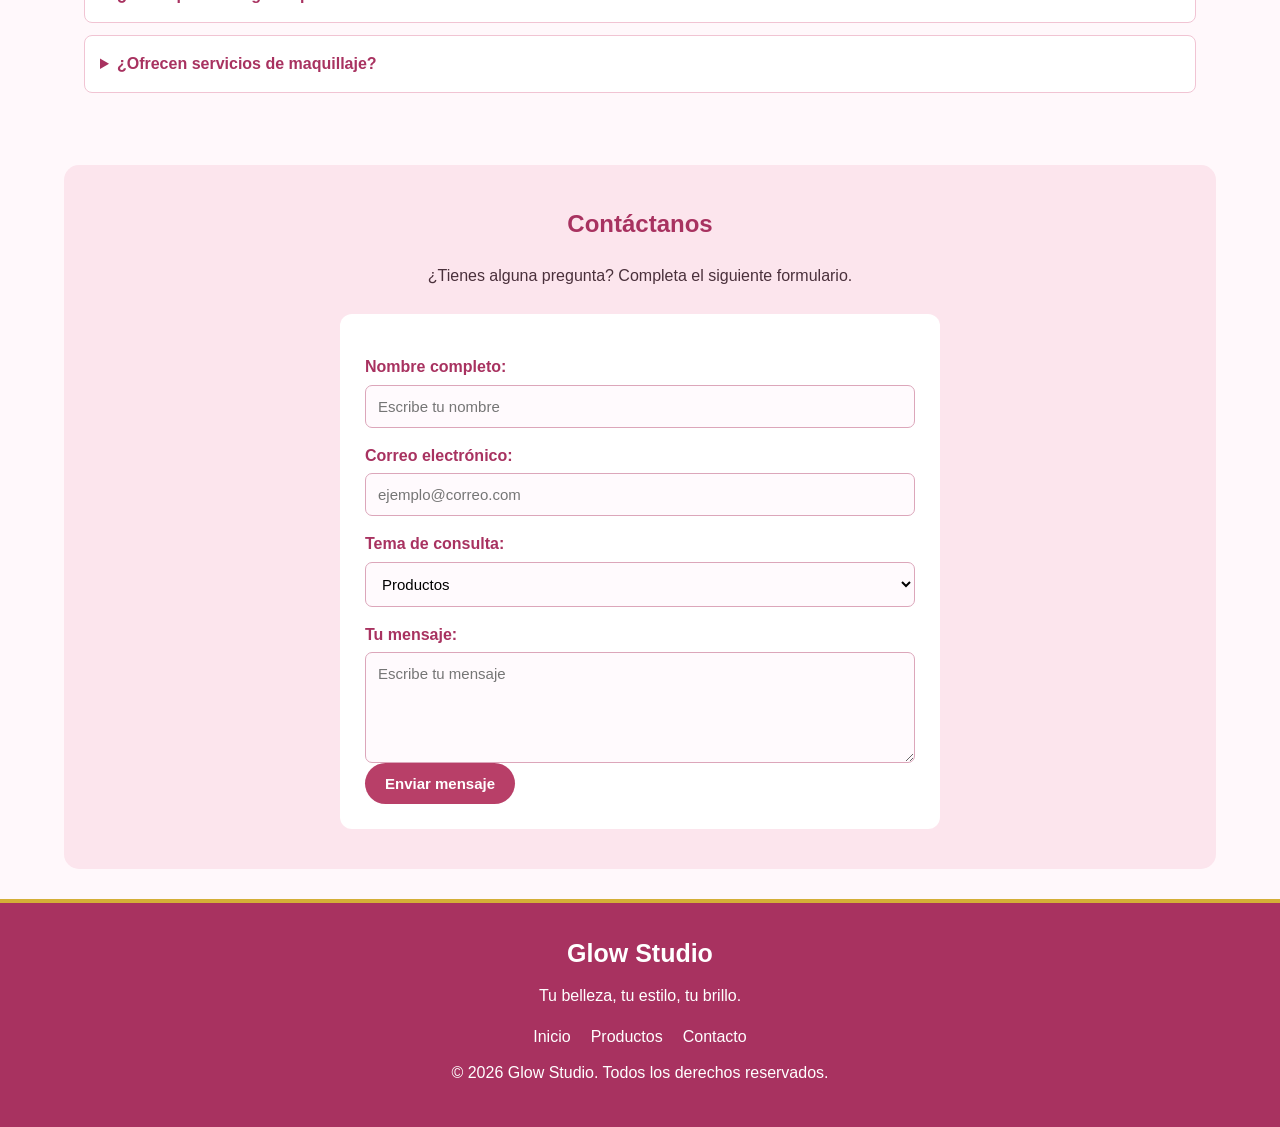
<file: mediaqueries.html>
<!DOCTYPE html>
<html lang="es">

<head>
    <meta charset="UTF-8">
    <meta name="viewport" content="width=device-width, initial-scale=1.0">
    <title>Glow Studio - Maquillaje y Belleza</title>

    <link rel="stylesheet" href="css/mediaqueries.css">
</head>

<body>

    <!-- ENCABEZADO -->
    <header>
        <h1>Glow Studio</h1>
        <p>Tu belleza, tu estilo, tu brillo.</p>

        <!-- MENÚ DE NAVEGACIÓN -->
        <nav class="menu">
            <a href="#inicio">Inicio</a>
            <a href="#nosotros">Nosotros</a>
            <a href="#categorias">Categorías</a>
            <a href="#productos">Productos</a>
            <a href="#servicios">Servicios</a>
            <a href="#consejos">Consejos</a>
            <a href="#contacto">Contacto</a>
        </nav>
    </header>

    <main>

        <!-- INICIO -->
        <section id="inicio">
            <h2>Bienvenidos a Glow Studio</h2>

            <p>
                Descubre un mundo lleno de color, creatividad y belleza.
                En Glow Studio encontrarás productos de maquillaje
                para expresar tu personalidad y crear diferentes estilos.
            </p>

            <p>
                Desde un maquillaje natural para el día hasta un look
                elegante para ocasiones especiales, tenemos opciones
                para inspirarte.
            </p>

            <a href="#productos">Explorar productos</a>
        </section>

        <!-- NOSOTROS -->
        <section id="nosotros">
            <h2>¿Quiénes somos?</h2>

            <p>
                Glow Studio es una tienda dedicada al maquillaje
                y al cuidado de la belleza. Nuestro propósito es ofrecer
                productos variados y ayudar a nuestros clientes a
                descubrir su propio estilo.
            </p>

            <h3>Nuestra misión</h3>
            <p>
                Ofrecer productos de maquillaje que permitan expresar
                la creatividad y disfrutar de la belleza.
            </p>

            <h3>Nuestra visión</h3>
            <p>
                Ser una tienda reconocida por su variedad de productos,
                creatividad y atención al cliente.
            </p>
        </section>

        <!-- CATEGORÍAS -->
        <section id="categorias">
            <h2>Categorías de maquillaje</h2>

            <div class="categorias">

                <div class="categoria">
                    <h3>Rostro</h3>
                    <p>Bases, correctores, polvos e iluminadores.</p>
                </div>

                <div class="categoria">
                    <h3>Ojos</h3>
                    <p>Sombras, delineadores y máscaras de pestañas.</p>
                </div>

                <div class="categoria">
                    <h3>Labios</h3>
                    <p>Labiales, brillos y delineadores de labios.</p>
                </div>

                <div class="categoria">
                    <h3>Mejillas</h3>
                    <p>Rubores en crema y en polvo.</p>
                </div>

            </div>
        </section>

        <!-- PRODUCTOS -->
        <section id="productos">
            <h2>Nuestros productos</h2>

            <p>
                Conoce algunos de los productos disponibles
                en nuestra tienda.
            </p>

            <div class="productos">

                <div class="tarjeta">
                    <h3>Base de maquillaje</h3>
                    <p>Ayuda a unificar la apariencia del rostro.</p>
                    <p>Precio: $35.000</p>
                    <p>Referencia: GS001</p>
                    <button type="button">Ver producto</button>
                </div>

                <div class="tarjeta">
                    <h3>Corrector</h3>
                    <p>Ideal para complementar el maquillaje del rostro.</p>
                    <p>Precio: $22.000</p>
                    <p>Referencia: GS002</p>
                    <button type="button">Ver producto</button>
                </div>

                <div class="tarjeta">
                    <h3>Paleta de sombras</h3>
                    <p>Varios tonos para crear diferentes looks.</p>
                    <p>Precio: $28.000</p>
                    <p>Referencia: GS003</p>
                    <button type="button">Ver producto</button>
                </div>

                <div class="tarjeta">
                    <h3>Labial</h3>
                    <p>Disponible en diferentes colores y acabados.</p>
                    <p>Precio: $15.000</p>
                    <p>Referencia: GS004</p>
                    <button type="button">Ver producto</button>
                </div>

                <div class="tarjeta">
                    <h3>Rubor</h3>
                    <p>Aporta un toque de color al maquillaje.</p>
                    <p>Precio: $20.000</p>
                    <p>Referencia: GS005</p>
                    <button type="button">Ver producto</button>
                </div>

                <div class="tarjeta">
                    <h3>Iluminador</h3>
                    <p>Permite resaltar determinadas zonas del rostro.</p>
                    <p>Precio: $24.000</p>
                    <p>Referencia: GS006</p>
                    <button type="button">Ver producto</button>
                </div>

                <div class="tarjeta">
                    <h3>Máscara de pestañas</h3>
                    <p>Ayuda a definir y destacar las pestañas.</p>
                    <p>Precio: $18.000</p>
                    <p>Referencia: GS007</p>
                    <button type="button">Ver producto</button>
                </div>

                <div class="tarjeta">
                    <h3>Polvo compacto</h3>
                    <p>Un complemento para finalizar el maquillaje.</p>
                    <p>Precio: $26.000</p>
                    <p>Referencia: GS008</p>
                    <button type="button">Ver producto</button>
                </div>

            </div>
        </section>

        <!-- SERVICIOS -->
        <section id="servicios">
            <h2>Nuestros servicios</h2>

            <div class="servicios">

                <div class="tarjeta">
                    <h3>Maquillaje social</h3>
                    <p>
                        Opciones de maquillaje para fiestas,
                        celebraciones y eventos especiales.
                    </p>
                </div>

                <div class="tarjeta">
                    <h3>Asesoría de maquillaje</h3>
                    <p>
                        Orientación para elegir productos y
                        combinaciones de colores.
                    </p>
                </div>

                <div class="tarjeta">
                    <h3>Recomendación de productos</h3>
                    <p>
                        Ayuda para conocer las características
                        y usos de diferentes productos.
                    </p>
                </div>

            </div>
        </section>

        <!-- CONSEJOS -->
        <section id="consejos">
            <h2>Consejos de maquillaje</h2>

            <article>
                <h3>1. Prepara tu rostro</h3>
                <p>
                    Limpia tu rostro y utiliza productos adecuados
                    para preparar la piel antes del maquillaje.
                </p>
            </article>

            <article>
                <h3>2. Combina los colores</h3>
                <p>
                    Prueba diferentes tonos para crear combinaciones
                    que te gusten y expresen tu estilo.
                </p>
            </article>

            <article>
                <h3>3. Cuida tus productos</h3>
                <p>
                    Mantén tus productos limpios, bien cerrados
                    y revisa sus fechas de vencimiento.
                </p>
            </article>
        </section>

        <!-- PREGUNTAS FRECUENTES -->
        <section id="preguntas">
            <h2>Preguntas frecuentes</h2>

            <details>
                <summary>¿Qué productos puedo encontrar?</summary>
                <p>
                    Puedes encontrar productos para el rostro,
                    los ojos, los labios y las mejillas.
                </p>
            </details>

            <details>
                <summary>¿Cómo puedo elegir un producto?</summary>
                <p>
                    Puedes revisar sus características y pedir
                    orientación antes de elegirlo.
                </p>
            </details>

            <details>
                <summary>¿Ofrecen servicios de maquillaje?</summary>
                <p>
                    La sección de servicios presenta opciones
                    de maquillaje y asesoría de belleza.
                </p>
            </details>
        </section>

        <!-- CONTACTO -->
        <section id="contacto">
            <h2>Contáctanos</h2>

            <p>
                ¿Tienes alguna pregunta? Completa el siguiente
                formulario.
            </p>

            <form action="#" method="post">

                <label for="nombre">Nombre completo:</label>
                <input type="text" id="nombre" name="nombre"
                    placeholder="Escribe tu nombre" required>

                <label for="correo">Correo electrónico:</label>
                <input type="email" id="correo" name="correo"
                    placeholder="ejemplo@correo.com" required>

                <label for="tema">Tema de consulta:</label>
                <select id="tema" name="tema">
                    <option value="productos">Productos</option>
                    <option value="servicios">Servicios</option>
                    <option value="precios">Precios</option>
                    <option value="otro">Otro</option>
                </select>

                <label for="mensaje">Tu mensaje:</label>
                <textarea id="mensaje" name="mensaje"
                    rows="5" placeholder="Escribe tu mensaje"></textarea>

                <button type="submit">Enviar mensaje</button>

            </form>
        </section>

    </main>

    <!-- PIE DE PÁGINA -->
    <footer>
        <h3>Glow Studio</h3>
        <p>Tu belleza, tu estilo, tu brillo.</p>

        <nav>
            <a href="#inicio">Inicio</a>
            <a href="#productos">Productos</a>
            <a href="#contacto">Contacto</a>
        </nav>

        <p>&copy; 2026 Glow Studio. Todos los derechos reservados.</p>
    </footer>

</body>

</html>
</file>
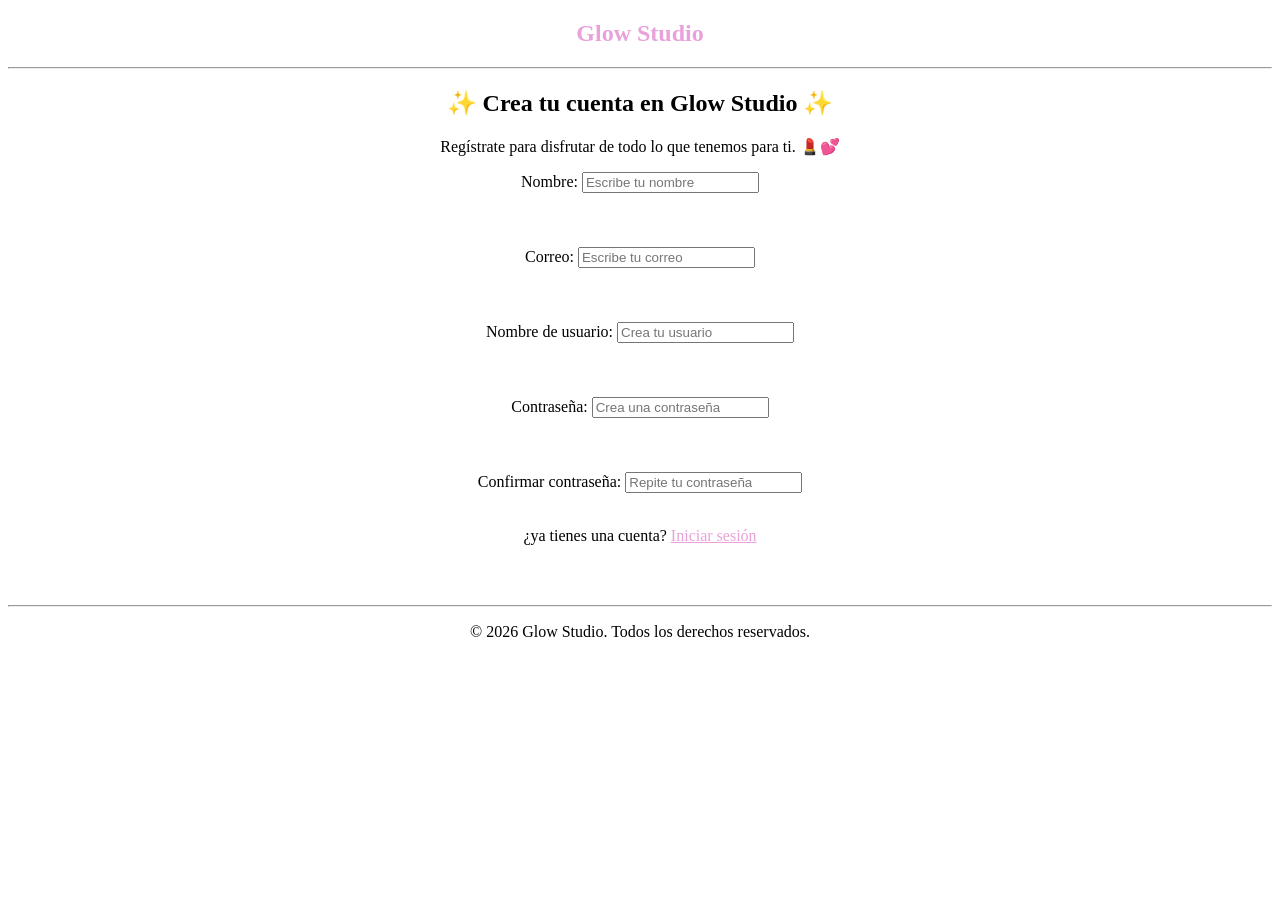
<file: register.html>
<!DOCTYPE html>
<html lang="en">
<head>
   <!DOCTYPE html>
<html lang="es">
<head>
    <meta charset="UTF-8">
    <meta name="viewport" content="width=device-width, initial-scale=1.0">

  <title> Registrarse </title> 
  
  <center>  

    <h2 style="color: #e8a1da;"> Glow Studio </h2>

    <hr>

    <section class="crear-cuenta">

    <h2>✨ Crea tu cuenta en Glow Studio ✨</h2>

    <p>Regístrate para disfrutar de todo lo que tenemos para ti. 💄💕</p>

    <form>
        <label for="nombre">Nombre:</label>
        <input type="text" id="nombre" name="nombre" placeholder="Escribe tu nombre" required>

        <br><br>
<br><br>
        <label for="correo">Correo:</label>
        <input type="email" id="correo" name="correo" placeholder="Escribe tu correo" required>

        <br><br>
        <br><br>

        <label for="usuario">Nombre de usuario:</label>
        <input type="text" id="usuario" name="usuario" placeholder="Crea tu usuario" required>

        <br><br>
        <br><br>    

        <label for="password">Contraseña:</label>
        <input type="password" id="password" name="password" placeholder="Crea una contraseña" required>

        <br><br>
        <br><br>

        <label for="confirmar">Confirmar contraseña:</label>
        <input type="password" id="confirmar" name="confirmar" placeholder="Repite tu contraseña" required>

        <br><br>
        



         <p>¿ya tienes una cuenta? <a href="https://github.com/sararox-54/maquillaje123.git"
             style="color: #e8a1da;">Iniciar sesión</a></p>


             <br><br>

             <hr>

             <footer>
                <p>© 2026 Glow Studio. Todos los derechos reservados.</p>

    </form>

</section>
</center>
</file>
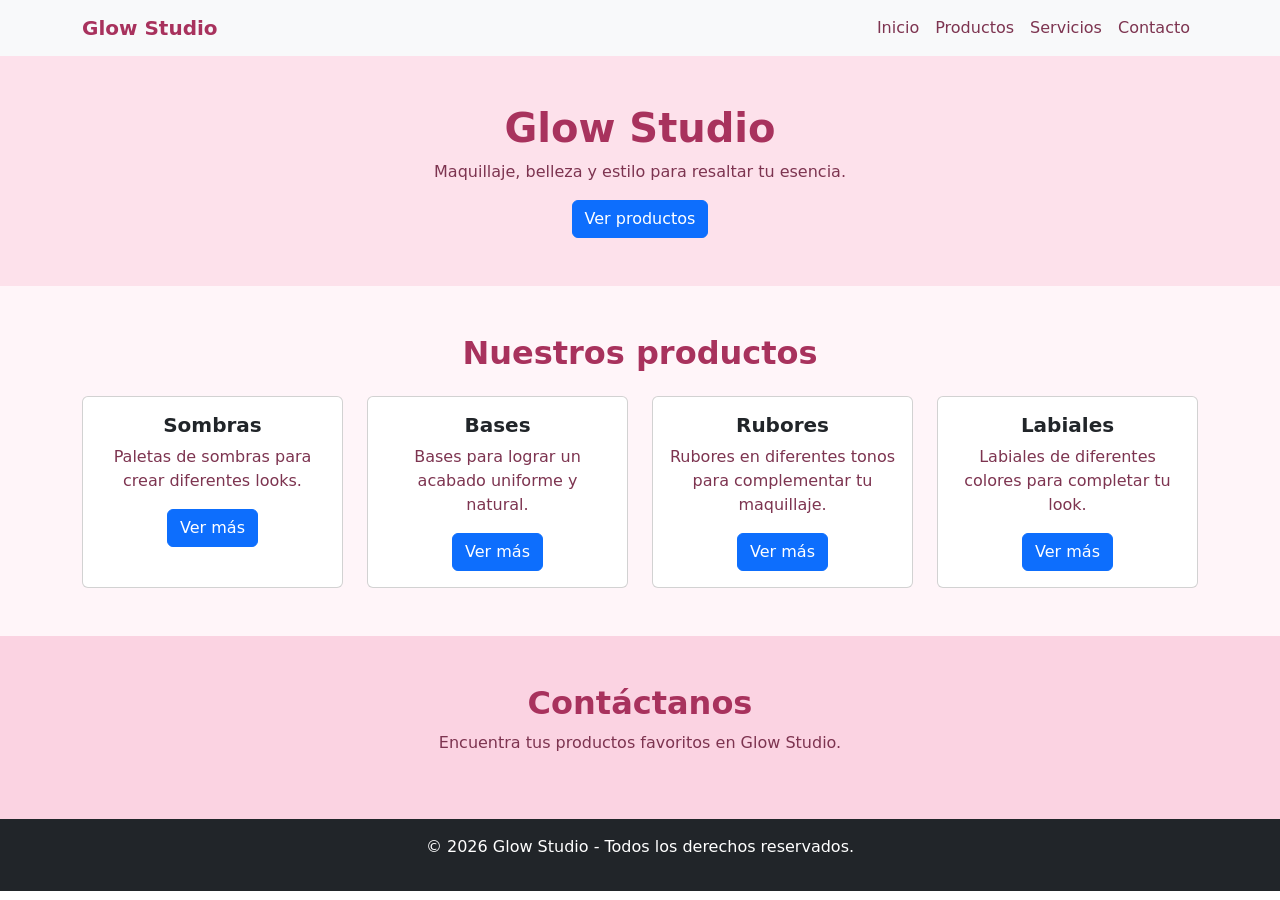
<file: css/maquetacionresponsive.html>
<!DOCTYPE html>
<html lang="es">

<head>
    <meta charset="UTF-8">

    <!-- Diseño responsive -->
    <meta name="viewport" content="width=device-width, initial-scale=1.0">

    <title>Glow Studio</title>

    <link rel="stylesheet" href="maquetacionresponsive.css">

    <link href="https://cdn.jsdelivr.net/npm/bootstrap@5.3.3/dist/css/bootstrap.min.css" rel="stylesheet">
</head>

<body>

    <!-- NAVBAR -->
    <nav class="navbar navbar-expand-lg navbar-light bg-light">

        <div class="container">

            <a class="navbar-brand" href="#">Glow Studio</a>

            <!-- Botón hamburguesa -->
            <button class="navbar-toggler" type="button"
                data-bs-toggle="collapse"
                data-bs-target="#menu">
                <span class="navbar-toggler-icon"></span>
            </button>

            <!-- Menú -->
            <div class="collapse navbar-collapse" id="menu">

                <div class="navbar-nav ms-auto">

                    <a class="nav-link" href="#inicio">Inicio</a>
                    <a class="nav-link" href="#productos">Productos</a>
                    <a class="nav-link" href="#servicios">Servicios</a>
                    <a class="nav-link" href="#contacto">Contacto</a>

                </div>

            </div>

        </div>

    </nav>


    <!-- HERO -->
    <section id="inicio" class="py-5 text-center">

        <div class="container">

            <h1>Glow Studio</h1>

            <p>
                Maquillaje, belleza y estilo para resaltar tu esencia.
            </p>

            <a href="#productos" class="btn btn-primary">
                Ver productos
            </a>

        </div>

    </section>


    <!-- SERVICIOS -->
    <section id="servicios" class="py-5">

        <div class="container">

            <h2 class="text-center mb-4">
                Nuestros productos
            </h2>

            <!-- Fila -->
            <div class="row g-4">

                <!-- TARJETA 1 -->
                <div class="col-12 col-md-6 col-lg-3">

                    <div class="card h-100">

                        <div class="card-body text-center">

                            <h5 class="card-title">
                                Sombras
                            </h5>

                            <p class="card-text">
                                Paletas de sombras para crear
                                diferentes looks.
                            </p>

                            <a href="#" class="btn btn-primary">
                                Ver más
                            </a>

                        </div>

                    </div>

                </div>


                <!-- TARJETA 2 -->
                <div class="col-12 col-md-6 col-lg-3">

                    <div class="card h-100">

                        <div class="card-body text-center">

                            <h5 class="card-title">
                                Bases
                            </h5>

                            <p class="card-text">
                                Bases para lograr un acabado
                                uniforme y natural.
                            </p>

                            <a href="#" class="btn btn-primary">
                                Ver más
                            </a>

                        </div>

                    </div>

                </div>


                <!-- TARJETA 3 -->
                <div class="col-12 col-md-6 col-lg-3">

                    <div class="card h-100">

                        <div class="card-body text-center">

                            <h5 class="card-title">
                                Rubores
                            </h5>

                            <p class="card-text">
                                Rubores en diferentes tonos
                                para complementar tu maquillaje.
                            </p>

                            <a href="#" class="btn btn-primary">
                                Ver más
                            </a>

                        </div>

                    </div>

                </div>


                <!-- TARJETA 4 -->
                <div class="col-12 col-md-6 col-lg-3">

                    <div class="card h-100">

                        <div class="card-body text-center">

                            <h5 class="card-title">
                                Labiales
                            </h5>

                            <p class="card-text">
                                Labiales de diferentes colores
                                para completar tu look.
                            </p>

                            <a href="#" class="btn btn-primary">
                                Ver más
                            </a>

                        </div>

                    </div>

                </div>

            </div>

        </div>

    </section>


    <!-- CONTACTO -->
    <section id="contacto" class="py-5 text-center">

        <div class="container">

            <h2>Contáctanos</h2>

            <p>
                Encuentra tus productos favoritos en Glow Studio.
            </p>

        </div>

    </section>


    <!-- FOOTER -->
    <footer class="bg-dark text-white text-center py-3">

        <p>
            © 2026 Glow Studio - Todos los derechos reservados.
        </p>

    </footer>


    <!-- JavaScript de Bootstrap -->
    <script src="https://cdn.jsdelivr.net/npm/bootstrap@5.3.3/dist/js/bootstrap.bundle.min.js">
    </script>

</body>

</html>
</file>
<file: css/desastre.css>
* {
  margin: 0;
  padding: 0;
}

body {
  font-family: 'Segoe UI', Arial, sans-serif;
  color: #333;
  line-height: 1.5;
}

/* ===== CABECERA ===== */
.cabecera {
  background-color: #7a4a2b;
  color: #fff;
  padding: 15px 30px;
  display: flex;
  justify-content: space-between;
  align-items: center;        
}


.logo {
  font-size: 1.5rem;
  font-weight: bold;
}

.menu-nav {
    position: absolute;
    left: 50%;
    transform: translateX(-50%); 

}

.menu-nav ul {
  display: flex;             
  list-style: none;
  align-items: center;
}


.menu-nav li {
  padding: 10px;
  text-align: center;
  margin: 0 5px;
}

.menu-nav a:hover {
    color: #f5c98b;

  
}

.menu-nav a {
  color: #fff;
  text-decoration: none;
  font-weight: 600;
}

/* ===== HERO ===== */
.hero {
  background-color: #f4e8d8;
  padding: 60px 30px;
  text-align: center;
}

.hero h1 {
  font-size: 2rem;
  margin-bottom: 15px;
}

/* ===== PRODUCTOS ===== */
.productos {
  padding: 40px 30px;
}

.productos h2 {
  margin-bottom: 20px;
  text-align: center;
}

.lista-productos {
  text-align: center;
}

.producto-card {
  width: 220px;
  padding: 20px;
  border: 1px solid #ddd;
  border-radius: 8px;
  display: inline-block;
  margin: 0 10px 20px;
  text-align: left;
  vertical-align: top;
}

.producto-card img {
  width: 100%;
  border-radius: 4px;
}

.producto-card h3 {
  margin-top: 10px;
}

.etiqueta-oferta {
  position: relative;
  top: 0;
  right: 0;
  background-color: #d9534f;
  color: #fff;
  font-size: 0.75rem;
  padding: 4px 8px;
  border-radius: 4px;
}

.etiqueta-nuevo {
  position: relative;
  top: 0;
  right: 0;
  background-color: #5cb85c;
  color: #ffffff;
  font-size: 0.75rem;
  padding: 4px 8px;
  border-radius: 4px;
}

/* ===== NOSOTROS ===== */
.nosotros {
  background-color: #fafafa;
  padding: 40px 30px;
}

/* ===== PIE ===== */
.pie {
  background-color: #333;
  color: #fff;
  text-align: center;
  padding: 15px;
}
</file>
<file: css/mediaqueries.css>
* {
    margin: 0;
    padding: 0;
    box-sizing: border-box;
}

html {
    scroll-behavior: smooth;
}

body {
    font-family: Arial, Helvetica, sans-serif;
    background-color: #fff8fb;
    color: #4a303b;
    line-height: 1.6;
}

h1, h2, h3 {
    color: #a83260;
}

h2 {
    text-align: center;
    margin-bottom: 20px;
}

p {
    margin-bottom: 12px;
}

a {
    color: #a83260;
    text-decoration: none;
}

a:hover {
    color: #d4af37;
}


/* ==============================
   2. ENCABEZADO
   ============================== */

header {
    background-color: #f8c8d8;
    text-align: center;
    padding: 25px 20px;
    border-bottom: 4px solid #d4af37;
}

header h1 {
    font-size: 42px;
    color: #a83260;
    margin-bottom: 5px;
}

header p {
    font-size: 17px;
    color: #704052;
}


/* ==============================
   3. MENÚ DE NAVEGACIÓN
   ============================== */

.menu {
    display: flex;
    justify-content: center;
    align-items: center;
    gap: 20px;
    flex-wrap: wrap;
    margin-top: 20px;
}

.menu a {
    color: #ffffff;
    background-color: #b83f68;
    padding: 10px 16px;
    border-radius: 20px;
    font-weight: bold;
    transition: 0.3s;
}

.menu a:hover {
    background-color: #d4af37;
    color: #ffffff;
}


/* ==============================
   4. CONTENIDO PRINCIPAL
   ============================== */

main {
    width: 90%;
    max-width: 1200px;
    margin: 0 auto;
}

section {
    padding: 40px 20px;
    margin-bottom: 20px;
    scroll-margin-top: 20px;
}

section > p {
    text-align: center;
}


/* ==============================
   5. SECCIÓN DE INICIO
   ============================== */

#inicio {
    background-color: #ffffff;
    text-align: center;
    padding: 55px 25px;
    border-radius: 15px;
    margin-top: 30px;
    border: 1px solid #f1c4d3;
}

#inicio h2 {
    font-size: 32px;
}

#inicio a {
    display: inline-block;
    background-color: #b83f68;
    color: #ffffff;
    padding: 12px 24px;
    margin-top: 15px;
    border-radius: 25px;
    font-weight: bold;
}

#inicio a:hover {
    background-color: #d4af37;
}


/* ==============================
   6. NOSOTROS
   ============================== */

#nosotros {
    background-color: #fce5ed;
    border-radius: 15px;
    text-align: center;
}

#nosotros h3 {
    margin-top: 20px;
}


/* ==============================
   7. CATEGORÍAS
   ============================== */

.categorias {
    display: flex;
    justify-content: center;
    gap: 20px;
    flex-wrap: wrap;
}

.categoria {
    flex: 1 1 200px;
    background-color: #ffffff;
    padding: 25px 18px;
    border: 2px solid #f1c4d3;
    border-bottom: 4px solid #d4af37;
    border-radius: 12px;
    text-align: center;
}

.categoria h3 {
    margin-bottom: 10px;
}


/* ==============================
   8. PRODUCTOS
   ============================== */

.productos {
    display: flex;
    flex-wrap: wrap;
    justify-content: center;
    gap: 20px;
    margin-top: 25px;
}

.tarjeta {
    flex: 1 1 230px;
    max-width: 280px;
    background-color: #ffffff;
    padding: 22px;
    border: 1px solid #f1c4d3;
    border-bottom: 4px solid #d4af37;
    border-radius: 15px;
    text-align: center;
    box-shadow: 0 4px 10px rgba(168, 50, 96, 0.10);
    transition: transform 0.3s;
}

.tarjeta:hover {
    transform: translateY(-5px);
}

.tarjeta h3 {
    margin-bottom: 12px;
}

.tarjeta p {
    font-size: 15px;
}

.tarjeta button {
    margin-top: 10px;
}


/* ==============================
   9. SERVICIOS
   ============================== */

.servicios {
    display: flex;
    flex-wrap: wrap;
    justify-content: center;
    gap: 20px;
}

.servicios .tarjeta {
    background-color: #fce5ed;
}


/* ==============================
   10. CONSEJOS
   ============================== */

#consejos article {
    background-color: #ffffff;
    padding: 20px;
    margin: 15px 0;
    border-left: 5px solid #d4af37;
    border-radius: 8px;
}

#consejos article h3 {
    margin-bottom: 8px;
}


/* ==============================
   11. PREGUNTAS FRECUENTES
   ============================== */

#preguntas details {
    background-color: #ffffff;
    border: 1px solid #f1c4d3;
    border-radius: 8px;
    padding: 15px;
    margin-bottom: 12px;
}

#preguntas summary {
    color: #a83260;
    font-weight: bold;
    cursor: pointer;
}

#preguntas details p {
    margin-top: 12px;
}


/* ==============================
   12. FORMULARIO DE CONTACTO
   ============================== */

#contacto {
    background-color: #fce5ed;
    border-radius: 15px;
}

form {
    max-width: 600px;
    margin: 25px auto 0;
    background-color: #ffffff;
    padding: 25px;
    border-radius: 12px;
}

form label {
    display: block;
    margin-top: 15px;
    margin-bottom: 5px;
    font-weight: bold;
    color: #a83260;
}

form input,
form select,
form textarea {
    display: block;
    width: 100%;
    padding: 12px;
    border: 1px solid #dca6ba;
    border-radius: 7px;
    font-family: inherit;
    font-size: 15px;
    background-color: #fffafd;
}

form textarea {
    resize: vertical;
}

form input:focus,
form select:focus,
form textarea:focus {
    outline: 2px solid #d4af37;
}


/* ==============================
   13. BOTONES
   ============================== */

button {
    background-color: #b83f68;
    color: #ffffff;
    border: none;
    padding: 12px 20px;
    border-radius: 22px;
    font-size: 15px;
    font-weight: bold;
    cursor: pointer;
}

button:hover {
    background-color: #d4af37;
}


/* ==============================
   14. PIE DE PÁGINA
   ============================== */

footer {
    background-color: #a83260;
    color: #ffffff;
    text-align: center;
    padding: 30px 20px;
    margin-top: 30px;
    border-top: 4px solid #d4af37;
}

footer h3 {
    color: #ffffff;
    font-size: 25px;
}

footer p {
    margin-top: 10px;
}

footer nav {
    display: flex;
    justify-content: center;
    flex-wrap: wrap;
    gap: 20px;
    margin-top: 15px;
}

footer nav a {
    color: #ffffff;
}


/* ==============================
   15. MEDIA QUERY PARA CELULARES
   Breakpoint: 600px
   ============================== */

@media (max-width: 600px) {

    /* El menú pasa de horizontal a vertical */
    .menu {
        flex-direction: column;
        gap: 10px;
    }

    .menu a {
        width: 100%;
        max-width: 300px;
        text-align: center;
    }

    /* El título se hace más pequeño */
    header h1 {
        font-size: 30px;
    }

    /* Se reduce el espacio del contenido */
    main {
        width: 95%;
    }

    section {
        padding: 25px 12px;
    }

    #inicio h2 {
        font-size: 24px;
    }

    /* Las tarjetas se organizan en una sola columna */
    .productos {
        flex-direction: column;
        gap: 10px;
        align-items: center;
    }

    .tarjeta {
        width: 100%;
        max-width: 100%;
        flex: none;
    }

    /* Las categorías también se apilan */
    .categorias {
        flex-direction: column;
        gap: 10px;
    }

    .categoria {
        width: 100%;
    }

    /* Los servicios se apilan */
    .servicios {
        flex-direction: column;
        gap: 10px;
    }

    .servicios .tarjeta {
        width: 100%;
    }

    /* El formulario ocupa el ancho disponible */
    form {
        padding: 18px;
    }

    /* El pie de página se adapta al celular */
    footer nav {
        flex-direction: column;
        gap: 10px;
    }
}
</file>
<file: css/maquetacionresponsive.css>
/* ===== ESTILOS GENERALES ===== */

body {
    font-family: Arial, sans-serif;
    background-color: #fff5f9;
    color: #6b2945;
}


/* ===== MENÚ ===== */

.navbar {
    background-color: #f8c4d9 !important;
}

.navbar-brand {
    color: #a8325d !important;
    font-weight: bold;
}

.nav-link {
    color: #7d3450 !important;
}

.nav-link:hover {
    color: #c94f7c !important;
}


/* ===== HERO ===== */

#inicio {
    background-color: #fde1eb;
}

#inicio h1 {
    color: #a8325d;
    font-weight: bold;
    font-size: 40px;
}

#inicio p {
    color: #7d3450;
}


/* ===== BOTONES ===== */

.btn-primary {
    background-color: #d95782;
    border-color: #d95782;
}

.btn-primary:hover {
    background-color: #a8325d;
    border-color: #a8325d;
}


/* ===== PRODUCTOS ===== */

#servicios {
    background-color: #fff5f9;
}

#servicios h2 {
    color: #a8325d;
    font-weight: bold;
}

.card {
    border: 2px solid #f2b6cb;
    border-radius: 15px;
    background-color: white;
}

.card-title {
    color: #c43f70;
    font-weight: bold;
}

.card-text {
    color: #7d3450;
}


/* ===== CONTACTO ===== */

#contacto {
    background-color: #fbd3e2;
}

#contacto h2 {
    color: #a8325d;
    font-weight: bold;
}

#contacto p {
    color: #7d3450;
}


/* ===== FOOTER ===== */

footer {
    background-color: #8f3156 !important;
}
</file>
